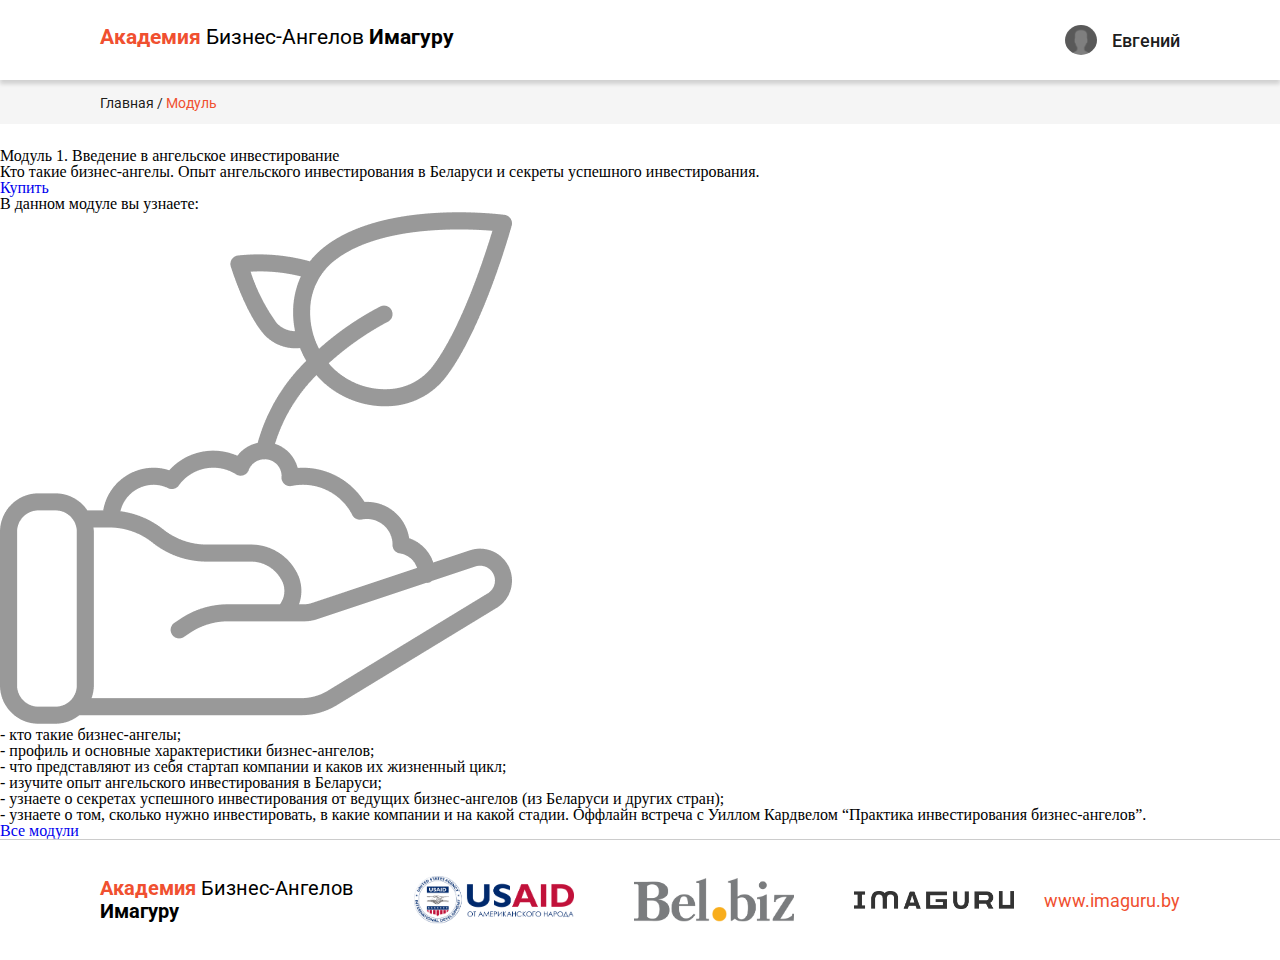
<file: index.html>
<!doctype html>
<html class="no-js" lang="">

  <head>
    <meta charset="utf-8">
    <title></title>
    <meta name="description" content="">
    <meta name="viewport" content="width=device-width, initial-scale=1">
    <link href="https://fonts.googleapis.com/css?family=Roboto:100,100i,300,300i,400,400i,500,500i,700,700i,900,900i&display=swap&subset=cyrillic,cyrillic-ext,latin-ext" rel="stylesheet">
    <link rel="apple-touch-icon" href="icon.png">
    <!-- Place favicon.ico in the root directory -->


    <link rel="stylesheet" href="main.css">

    <meta name="theme-color" content="#fafafa">
  </head>

  <body>
    <header>
      <h1><span class="acad">Академия</span> Бизнес-Ангелов <span>Имагуру</span></h1>
      <div class="user">
        <img src="img/user.png" alt="">
        <h3>Евгений</h3>
      </div>
      <div class="menu-icon-wrapper">
        <div class="menu-icon"></div>
      </div>
    </header>
    <!--<div class="reg">  //регистрация
      <div class="form">
        <h1>Регистрация</h1>
        <p>Через соц. сеть</p>
        <div class="seti">
          <a href="#">
            <svg width="18" height="18" viewBox="0 0 18 18" fill="none" xmlns="http://www.w3.org/2000/svg">
              <path fill-rule="evenodd" clip-rule="evenodd" d="M3.99093 10.8774C4.26471 11.6074 4.69466 12.2687 5.2507 12.8152C5.80674 13.3616 6.47546 13.78 7.21007 14.0411C7.94469 14.3021 8.72746 14.3995 9.50365 14.3265C10.2798 14.2534 11.0307 14.0117 11.7037 13.6182C12.7642 12.9965 13.579 12.0295 14.0118 10.8789H9.19941V7.31751H17.8444C18.1502 8.92239 18.0131 10.5802 17.448 12.1131C16.8829 13.646 15.9111 14.9961 14.6368 16.0185C13.0404 17.3035 11.0519 18.0028 9.00256 17.9996C5.5751 17.9996 2.59515 16.0841 1.0751 13.265C0.382406 11.9749 0.0143814 10.5355 0.00284341 9.07118C-0.00869459 7.60691 0.336602 6.16186 1.00888 4.86099C2.50595 1.97297 5.52339 -4.95153e-05 9.00165 -4.95153e-05C11.1002 -0.00341294 13.1335 0.729827 14.7468 2.07185L11.8307 4.45883C11.1477 4.03349 10.3776 3.76763 9.57759 3.68103C8.77764 3.59443 7.96845 3.68931 7.21022 3.95861C6.452 4.22791 5.76425 4.66471 5.19815 5.23651C4.63204 5.80831 4.20214 6.50039 3.94044 7.26127C3.53876 8.43625 3.5566 9.71411 3.99093 10.8774Z" fill="#F05030"/>
            </svg>
          </a>
          <a href="#">
            <svg width="10" height="19" viewBox="0 0 10 19" fill="none" xmlns="http://www.w3.org/2000/svg">
              <path d="M9.62343 0.00384845L7.22488 0C4.5302 0 2.78878 1.78664 2.78878 4.55194V6.6507H0.377148C0.168755 6.6507 0 6.81964 0 7.02804V10.0689C0 10.2773 0.168947 10.446 0.377148 10.446H2.78878V18.1191C2.78878 18.3275 2.95753 18.4962 3.16593 18.4962H6.31242C6.52081 18.4962 6.68957 18.3273 6.68957 18.1191V10.446H9.50932C9.71772 10.446 9.88647 10.2773 9.88647 10.0689L9.88763 7.02804C9.88763 6.92798 9.84779 6.83215 9.77718 6.76134C9.70656 6.69053 9.61034 6.6507 9.51029 6.6507H6.68957V4.87156C6.68957 4.01643 6.89334 3.58233 8.00727 3.58233L9.62304 3.58175C9.83125 3.58175 10 3.4128 10 3.2046V0.380996C10 0.172988 9.83144 0.00423329 9.62343 0.00384845Z" fill="#F05030"/>
            </svg>
          </a>
        </div>
        <h2>ИЛИ</h2>
        <form action="">
          <input type="text" placeholder="Имя">
          <input type="text" placeholder="Фамилия">
          <input type="text" placeholder="Телефон">
          <input type="text" placeholder="E-mail">
          <input type="text" placeholder="Пароль">
          <input type="submit" class="submit" value="Зарегистрироваться">
        </form>
        <p class="log-in">У меня уже есть аккаунт! <a href="#">Войти</a></p>
      </div>
    </div>-->
    <div class="way">
      <p><a href="#">Главная</a> / <span>Модуль</span></p>
    </div>
    <div class="modul">
      <div class="modul-heading">
        <a href="#" class="back">
          <svg width="13" height="21" viewBox="0 0 13 21" fill="none" xmlns="http://www.w3.org/2000/svg">
            <path d="M4.47726 10.5044L12.3333 2.64805C12.5496 2.43224 12.6686 2.14371 12.6686 1.83605C12.6686 1.52822 12.5496 1.23985 12.3333 1.02371L11.6449 0.335659C11.4289 0.119171 11.1402 0 10.8326 0C10.5249 0 10.2365 0.119171 10.0204 0.335659L0.666523 9.68937C0.449523 9.90619 0.330694 10.1959 0.331548 10.5039C0.330694 10.8133 0.449352 11.1027 0.666523 11.3197L10.0117 20.6643C10.2278 20.8808 10.5162 21 10.824 21C11.1317 21 11.4201 20.8808 11.6364 20.6643L12.3246 19.9763C12.7724 19.5285 12.7724 18.7994 12.3246 18.3518L4.47726 10.5044Z" fill="white" fill-opacity="0.9"/>
          </svg>
        </a>
        <div class="heading-content">
          <h1>Модуль 1. Введение в ангельское инвестирование</h1>
          <h2>Кто такие бизнес-ангелы. Опыт ангельского инвестирования в Беларуси и секреты успешного инвестирования.</h2>
        </div>
        <a href="#" class="buy">Купить</a>
      </div>
      <div class="modul-content">
        <div class="wrap-modul">
          <h1>В данном модуле вы узнаете:</h1>
          <img src="img/hend.png" class="hend" alt="">
        </div>
        <ul>
          <li>- кто такие бизнес-ангелы;</li>
          <li>- профиль и основные характеристики бизнес-ангелов;</li>
          <li>- что представляют из себя стартап компании и каков их жизненный цикл;</li>
          <li>- изучите опыт ангельского инвестирования в Беларуси;</li>
          <li>- узнаете о секретах успешного инвестирования от ведущих бизнес-ангелов (из Беларуси и других стран);</li>
          <li>- узнаете о том, сколько нужно инвестировать, в какие компании и на какой стадии. Оффлайн встреча с Уиллом Кардвелом “Практика инвестирования бизнес-ангелов”.</li>
        </ul>
        <a href="#">Все модули</a>
      </div>
    </div>
    <footer>
      <h1><span class="acad">Академия</span> Бизнес-Ангелов <span>Имагуру</span></h1>
      <div class="logos">
        <img src="img/usaid.png" alt="">
        <img src="img/belbiz.png" alt="">
        <img src="img/imaguru.png" alt="">
      </div>
      <a href="#">www.imaguru.by</a>
    </footer>
    <script>
      document.querySelector('.menu-icon-wrapper').onclick = function(){
        document.querySelector('.menu-icon').classList.toggle('menu-icon-active');
      }
    </script>
  </body>

</html>
</file>
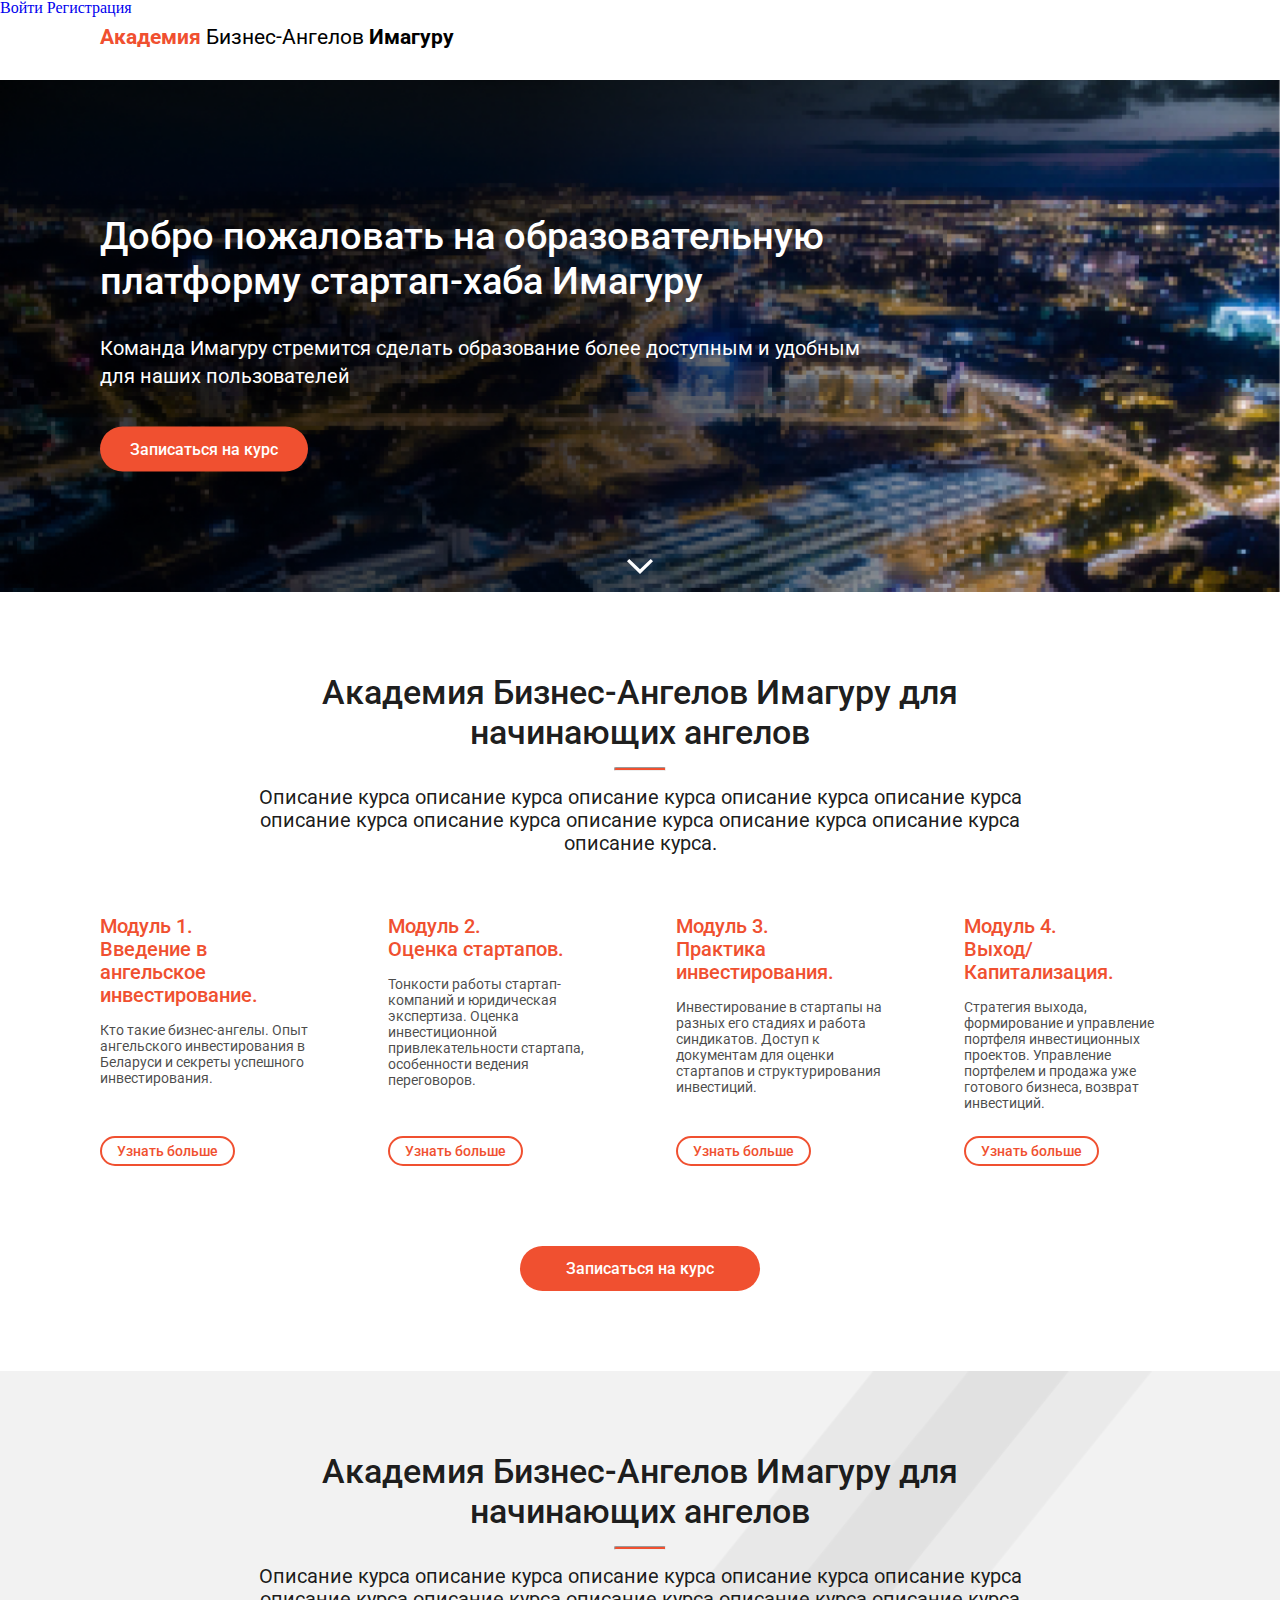
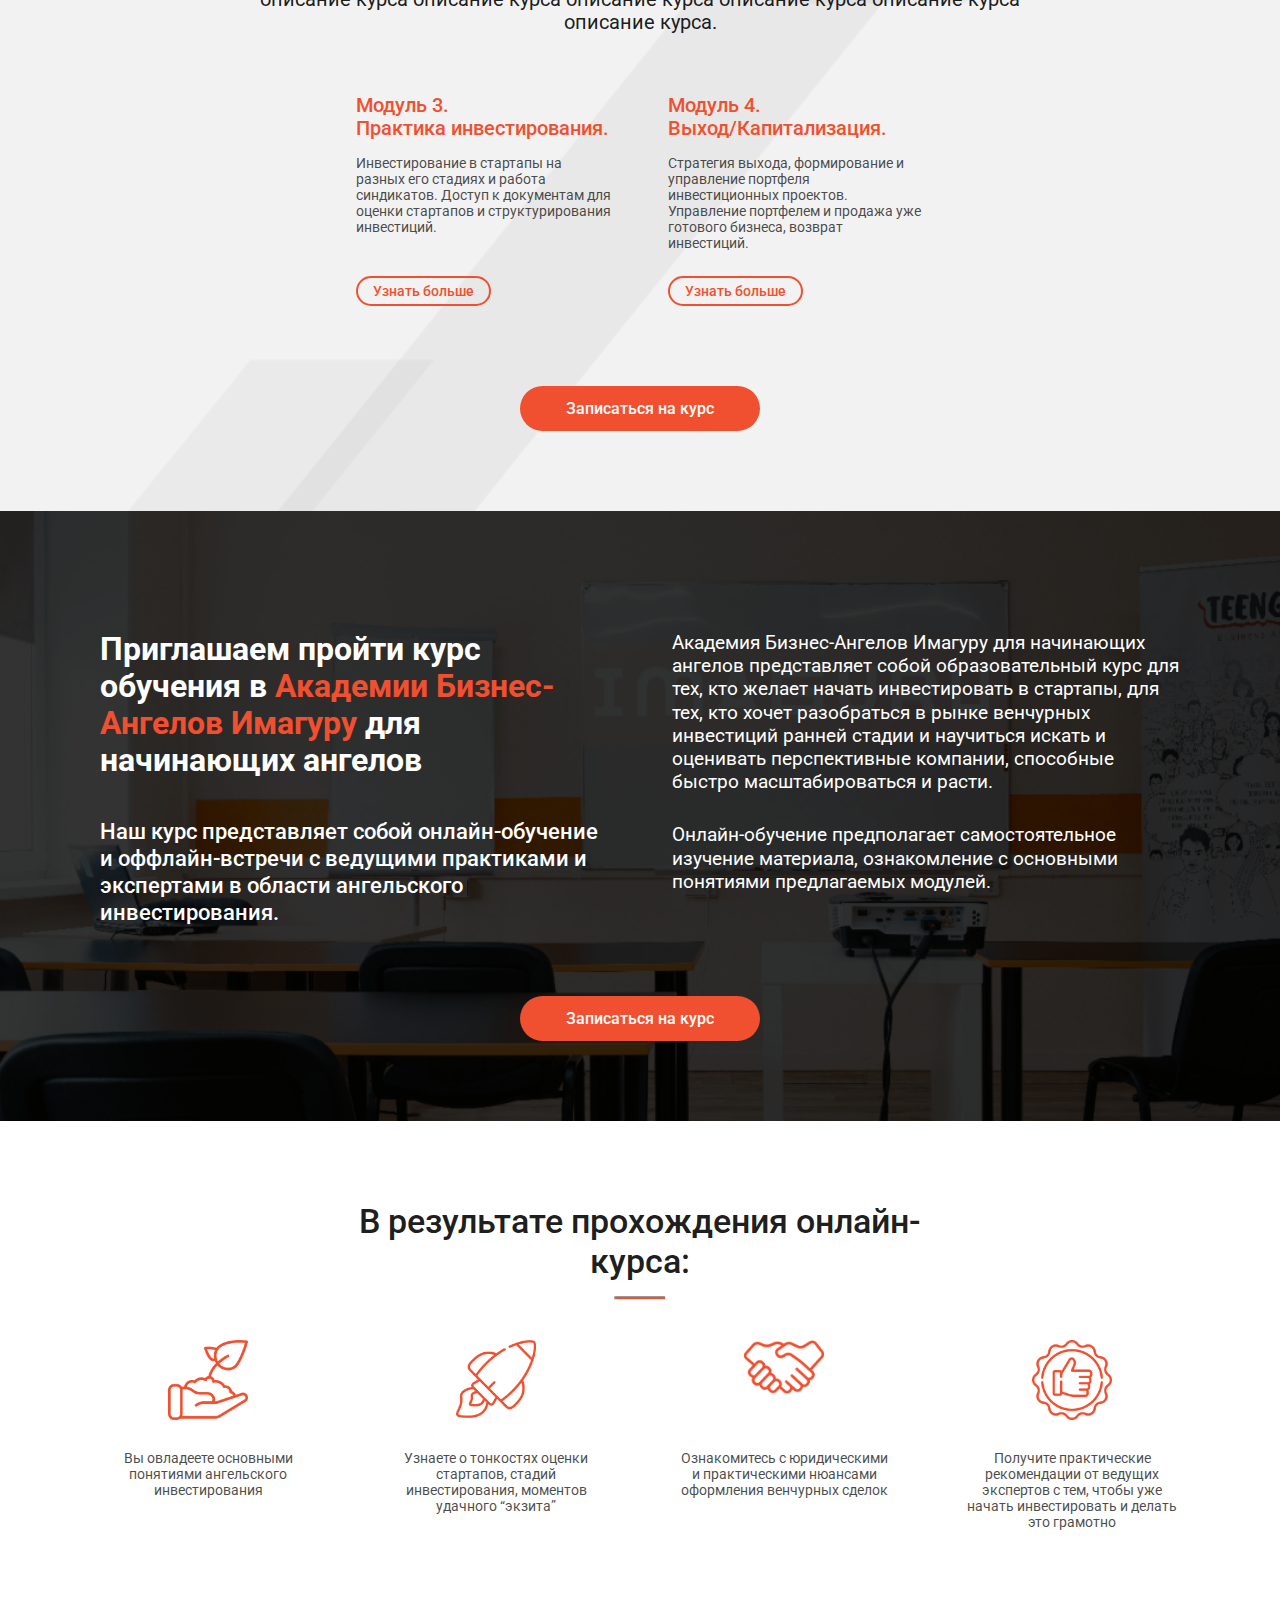
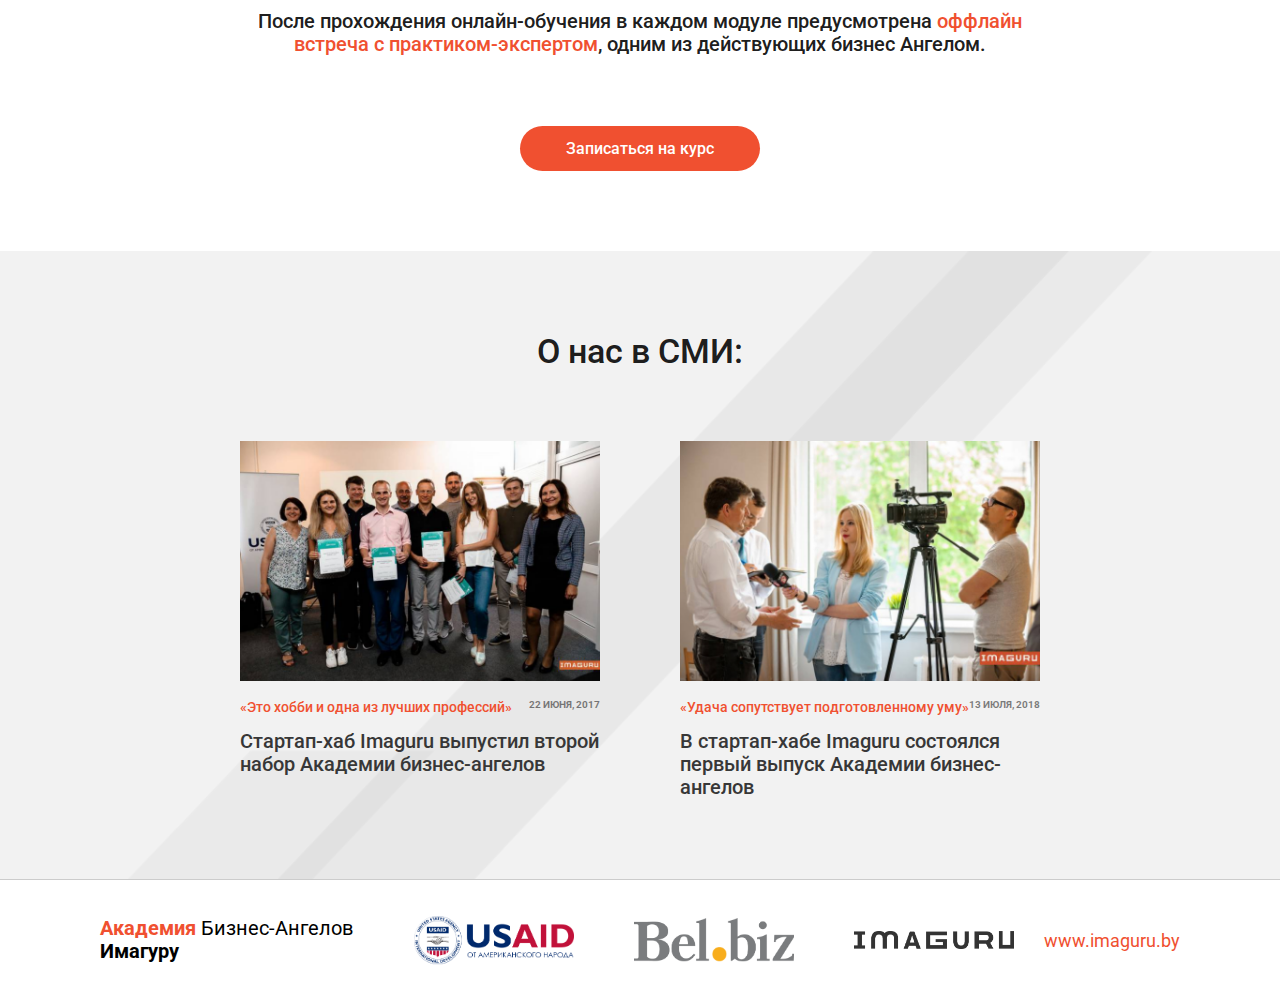
<file: home-page.html>
<!doctype html>
<html class="no-js" lang="">

<head>
    <meta charset="utf-8">
    <title></title>
    <meta name="description" content="">
    <meta name="viewport" content="width=device-width, initial-scale=1">
    <link href="https://fonts.googleapis.com/css?family=Roboto:100,100i,300,300i,400,400i,500,500i,700,700i,900,900i&display=swap&subset=cyrillic,cyrillic-ext,latin-ext" rel="stylesheet">
    <link rel="apple-touch-icon" href="icon.png">
    <link rel="stylesheet" href="css/home-page.css">
    <link rel="stylesheet" href="main.css">
    <meta name="theme-color" content="#fafafa">
</head>

<body>

<header class="header-home-page">
    <h1 class="home-acad"><span class="acad">Академия</span> Бизнес-Ангелов <span>Имагуру</span></h1>
    <div class="log-reg">
        <a href="#" class="header-log">Войти</a>
        <a href="#" class="header-reg">Регистрация</a>
    </div>
    <div class="menu-icon-wrapper">
        <div class="menu-icon"></div>
    </div>
</header>

<div class="home-content">
    <div class="home-wel">
        <span>
            <h1>Добро пожаловать на образовательную платформу стартап-хаба Имагуру</h1>
            <p>Команда Имагуру стремится сделать образование более доступным и удобным для наших пользователей</p>
            <a href="#" class="enroll-course">Записаться на курс</a>
        </span>
        <div class="home-wel-wrap">
            <a href="#">
                <svg width="26" height="15" viewBox="0 0 26 15" fill="none" xmlns="http://www.w3.org/2000/svg">
                    <path d="M23.7586 0L13 10.1471L2.24138 0L0 2.13328L13 15L26 2.13328L23.7586 0Z" fill="white"/>
                </svg>
            </a>
        </div>
    </div>
    <div class="home-moduls-begin">
        <h1>Академия Бизнес-Ангелов Имагуру для начинающих ангелов</h1>
        <hr>
        <p>Описание курса описание курса описание курса описание курса описание курса описание курса описание курса описание курса описание курса описание курса описание курса.</p>
        <div class="moduls-begin">
            <div class="modul-begin">
                <h1>Модуль 1.<br> Введение в ангельское инвестирование.</h1>
                <p>Кто такие бизнес-ангелы. Опыт ангельского инвестирования в Беларуси и секреты успешного инвестирования.</p>
                <a href="#">Узнать больше</a>
            </div>
            <div class="modul-begin">
                <h1>Модуль 2.<br> Оценка стартапов.</h1>
                <p>Тонкости работы стартап-компаний и юридическая экспертиза. Оценка инвестиционной привлекательности стартапа, особенности ведения переговоров.</p>
                <a href="#">Узнать больше</a>
            </div>
            <div class="modul-begin">
                <h1>Модуль 3.<br> Практика инвестирования.</h1>
                <p>Инвестирование в стартапы на разных его стадиях и работа синдикатов. Доступ к документам для оценки стартапов и структурирования инвестиций.</p>
                <a href="#">Узнать больше</a>
            </div>
            <div class="modul-begin">
                <h1>Модуль 4.<br> Выход/Капитализация.</h1>
                <p>Стратегия выхода, формирование и управление портфеля инвестиционных проектов. Управление портфелем и продажа уже готового бизнеса, возврат инвестиций.</p>
                <a href="#">Узнать больше</a>
            </div>
        </div>
        <a href="#" class="enroll-course modil-a-center">Записаться на курс</a>
    </div>
    <div class="home-moduls-author-wrap">
        <div class="home-moduls-author">
            <h1>Академия Бизнес-Ангелов Имагуру для начинающих ангелов</h1>
            <hr>
            <p>Описание курса описание курса описание курса описание курса описание курса описание курса описание курса описание курса описание курса описание курса описание курса.</p>
            <div class="moduls-author-wrap">
                <div class="moduls-author">
                    <div class="modul-author">
                        <h1>Модуль 3.<br> Практика инвестирования.</h1>
                        <p>Инвестирование в стартапы на разных его стадиях и работа синдикатов. Доступ к документам для оценки стартапов и структурирования инвестиций.</p>
                        <a href="#">Узнать больше</a>
                    </div>
                    <div class="modul-author">
                        <h1>Модуль 4.<br> Выход/Капитализация.</h1>
                        <p>Стратегия выхода, формирование и управление портфеля инвестиционных проектов. Управление портфелем и продажа уже готового бизнеса, возврат инвестиций.</p>
                        <a href="#">Узнать больше</a>
                    </div>
                </div>
            </div>
            <a href="#" class="enroll-course modil-a-center">Записаться на курс</a>
        </div>
    </div>
    <div class="invitation-wrap">
        <div class="invitation">
            <div class="invitation-left">
                <h1>Приглашаем пройти курс обучения в <span>Академии Бизнес-Ангелов Имагуру</span> для начинающих ангелов</h1>
                <p>Наш курс представляет собой онлайн-обучение и оффлайн-встречи с ведущими практиками и экспертами в области ангельского инвестирования.</p>
            </div>
            <div class="invitation-right">
                <p>Академия Бизнес-Ангелов Имагуру для начинающих ангелов представляет собой образовательный курс для тех, кто желает начать инвестировать в стартапы, для тех, кто хочет разобраться в рынке венчурных инвестиций ранней стадии и научиться искать и оценивать перспективные компании, способные быстро масштабироваться и расти.</p>
                <p>Онлайн-обучение предполагает самостоятельное изучение материала, ознакомление с основными понятиями предлагаемых модулей.</p>
            </div>
        </div>
        <a href="#" class="enroll-course">Записаться на курс</a>
    </div>
    <div class="home-moduls-result">
        <h1>В результате прохождения онлайн-курса:</h1>
        <hr>
        <div class="moduls-result">
            <div class="modul-result">
                <div class="modul-result-wrap">
                    <img src="img/res1.png" alt="">
                </div>
                <p>Вы овладеете основными понятиями ангельского инвестирования</p>
            </div>
            <div class="modul-result">
                <div class="modul-result-wrap">
                    <img src="img/res2.png" alt="">
                </div>
                <p>Узнаете о тонкостях оценки стартапов, стадий инвестирования, моментов удачного “экзита”</p>
            </div>
            <div class="modul-result">
                <div class="modul-result-wrap">
                    <img src="img/res3.png" alt="">
                </div>
                <p>Ознакомитесь с юридическими и практическими нюансами оформления венчурных сделок</p>
            </div>
            <div class="modul-result">
                <div class="modul-result-wrap">
                    <img src="img/res4.png" alt="">
                </div>
                <p>Получите практические рекомендации от ведущих экспертов с тем, чтобы уже начать инвестировать и делать это грамотно</p>
            </div>
        </div>
        <h2>После прохождения онлайн-обучения в каждом модуле предусмотрена <span>оффлайн встреча с практиком-экспертом</span>, одним из действующих бизнес Ангелом.</h2>
        <a href="#" class="enroll-course modil-a-center">Записаться на курс</a>
    </div>
    <div class="home-media-wrap">
        <div class="home-media">
            <h1>О нас в СМИ:</h1>
            <div class="moduls-media">
                <div class="modul-media">
                    <div class="media-heading-img">
                        <img src="img/media1.png" alt="">
                    </div>
                    <div class="media-heading">
                        <h2>«Это хобби и одна из лучших профессий»</h2>
                        <span>22 ИЮНЯ, 2017</span>
                    </div>
                    <p>Стартап-хаб Imaguru выпустил второй набор Академии бизнес-ангелов</p>
                </div>
                <div class="modul-media">
                    <div class="media-heading-img">
                        <img src="img/media.png" alt="">
                    </div>
                    <div class="media-heading">
                        <h2>«Удача сопутствует подготовленному уму»</h2>
                        <span>13 ИЮЛЯ, 2018</span>
                    </div>
                    <p>В стартап-хабе Imaguru состоялся первый выпуск Академии бизнес-ангелов</p>
                </div>
            </div>
        </div>
    </div>
</div>

<footer>
    <h1><span class="acad">Академия</span> Бизнес-Ангелов <span>Имагуру</span></h1>
    <div class="logos">
        <img src="img/usaid.png" alt="">
        <img src="img/belbiz.png" alt="">
        <img src="img/imaguru.png" alt="">
    </div>
    <a href="#">www.imaguru.by</a>
</footer>
<script>
    document.querySelector('.menu-icon-wrapper').onclick = function() {
        document.querySelector('.menu-icon').classList.toggle('menu-icon-active');
        document.querySelector('.log-reg').classList.toggle('show');
        document.querySelector('.home-acad').classList.toggle('hidden');
    }

</script>
</body>

</html>
</file>
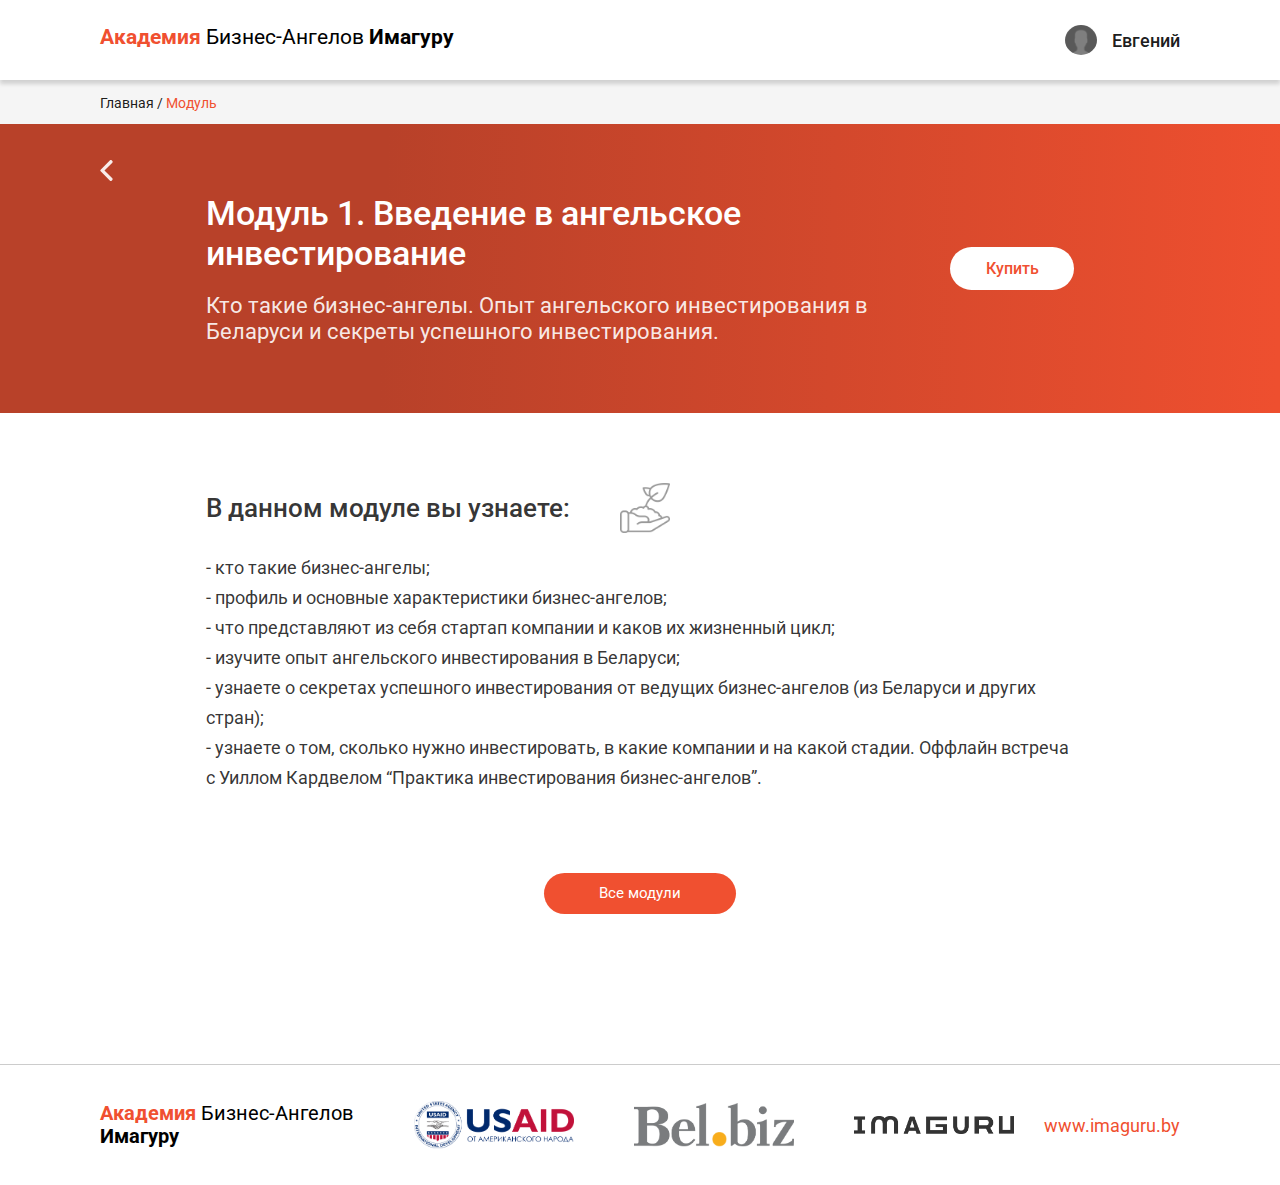
<file: moduls.html>
<!doctype html>
<html class="no-js" lang="">

  <head>
    <meta charset="utf-8">
    <title></title>
    <meta name="description" content="">
    <meta name="viewport" content="width=device-width, initial-scale=1">
    <link href="https://fonts.googleapis.com/css?family=Roboto:100,100i,300,300i,400,400i,500,500i,700,700i,900,900i&display=swap&subset=cyrillic,cyrillic-ext,latin-ext" rel="stylesheet">
    <link rel="apple-touch-icon" href="icon.png">
    <link rel="stylesheet" href="css/moduls.css">
    <link rel="stylesheet" href="main.css">
    <meta name="theme-color" content="#fafafa">
  </head>

  <body>
    <header class="header-moduls">
      <h1><span class="acad">Академия</span> Бизнес-Ангелов <span>Имагуру</span></h1>
      <div class="user">
        <img src="img/user.png" alt="">
        <h3>Евгений</h3>
      </div>
      <div class="menu-icon-wrapper">
        <div class="menu-icon"></div>
      </div>
    </header>
    <div class="way">
      <p><a href="#">Главная</a> / <span>Модуль</span></p>
    </div>
    <div class="modul">
      <div class="modul-heading">
        <a href="#" class="back">
          <svg width="13" height="21" viewBox="0 0 13 21" fill="none" xmlns="http://www.w3.org/2000/svg">
            <path d="M4.47726 10.5044L12.3333 2.64805C12.5496 2.43224 12.6686 2.14371 12.6686 1.83605C12.6686 1.52822 12.5496 1.23985 12.3333 1.02371L11.6449 0.335659C11.4289 0.119171 11.1402 0 10.8326 0C10.5249 0 10.2365 0.119171 10.0204 0.335659L0.666523 9.68937C0.449523 9.90619 0.330694 10.1959 0.331548 10.5039C0.330694 10.8133 0.449352 11.1027 0.666523 11.3197L10.0117 20.6643C10.2278 20.8808 10.5162 21 10.824 21C11.1317 21 11.4201 20.8808 11.6364 20.6643L12.3246 19.9763C12.7724 19.5285 12.7724 18.7994 12.3246 18.3518L4.47726 10.5044Z" fill="white" fill-opacity="0.9"/>
          </svg>
        </a>
        <div class="heading-content">
          <h1>Модуль 1. Введение в ангельское инвестирование</h1>
          <h2>Кто такие бизнес-ангелы. Опыт ангельского инвестирования в Беларуси и секреты успешного инвестирования.</h2>
        </div>
        <a href="#" class="buy">Купить</a>
      </div>
      <div class="modul-content">
        <div class="wrap-modul">
          <h1>В данном модуле вы узнаете:</h1>
          <img src="img/hend.png" class="hend" alt="">
        </div>
        <ul>
          <li>- кто такие бизнес-ангелы;</li>
          <li>- профиль и основные характеристики бизнес-ангелов;</li>
          <li>- что представляют из себя стартап компании и каков их жизненный цикл;</li>
          <li>- изучите опыт ангельского инвестирования в Беларуси;</li>
          <li>- узнаете о секретах успешного инвестирования от ведущих бизнес-ангелов (из Беларуси и других стран);</li>
          <li>- узнаете о том, сколько нужно инвестировать, в какие компании и на какой стадии. Оффлайн встреча с Уиллом Кардвелом “Практика инвестирования бизнес-ангелов”.</li>
        </ul>
        <a href="#">Все модули</a>
      </div>
    </div>
    <footer>
      <h1><span class="acad">Академия</span> Бизнес-Ангелов <span>Имагуру</span></h1>
      <div class="logos">
        <img src="img/usaid.png" alt="">
        <img src="img/belbiz.png" alt="">
        <img src="img/imaguru.png" alt="">
      </div>
      <a href="#">www.imaguru.by</a>
    </footer>
    <script>
      document.querySelector('.menu-icon-wrapper').onclick = function(){
        document.querySelector('.menu-icon').classList.toggle('menu-icon-active');
      }
    </script>
  </body>

</html>
</file>
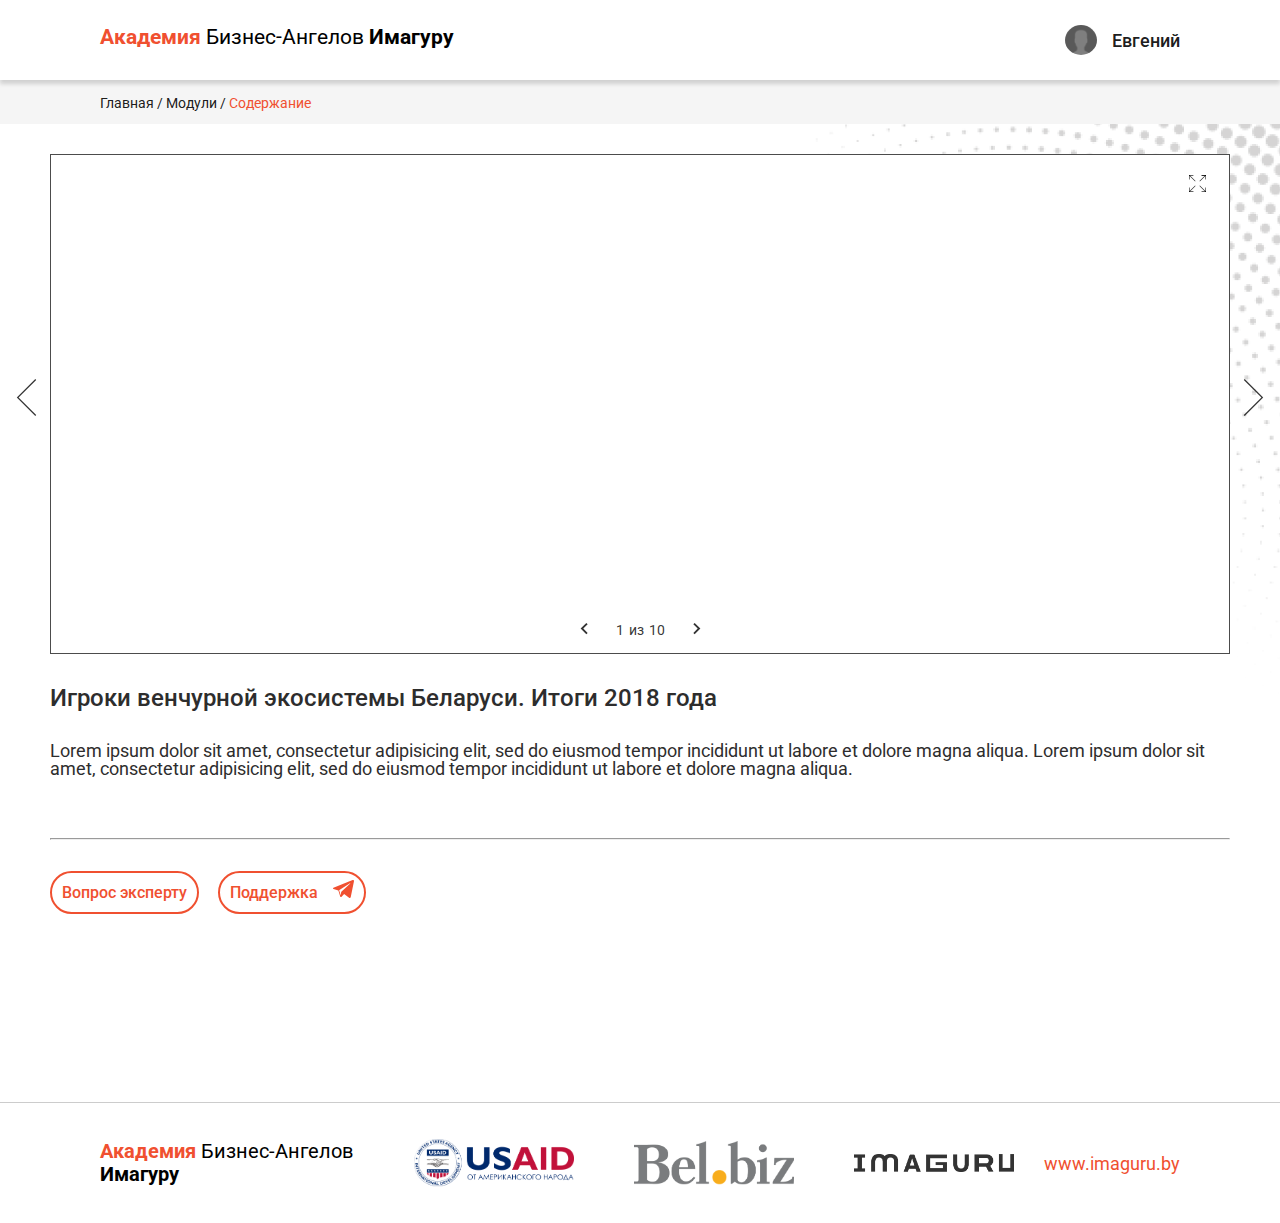
<file: slider.html>
<!doctype html>
<html class="no-js" lang="">

  <head>
    <meta charset="utf-8">
    <title></title>
    <meta name="description" content="">
    <meta name="viewport" content="width=device-width, initial-scale=1">
    <link href="https://fonts.googleapis.com/css?family=Roboto:100,100i,300,300i,400,400i,500,500i,700,700i,900,900i&display=swap&subset=cyrillic,cyrillic-ext,latin-ext" rel="stylesheet">
    <link rel="apple-touch-icon" href="icon.png">
    <link rel="stylesheet" href="main.css">
    <meta name="theme-color" content="#fafafa">
  </head>

  <body>
  <div class="modal-fon-off"></div>
    <header>
      <h1><span class="acad">Академия</span> Бизнес-Ангелов <span>Имагуру</span></h1>
      <h2>Модуль 1.<br> Введение в ангельское инвестирование</h2>
      <div class="user">
        <img src="img/user.png" alt="">
        <h3>Евгений</h3>
      </div>
      <div class="menu-icon-wrapper">
        <div class="menu-icon"></div>
      </div>
    </header>
    <div class="way">
      <p><a href="#">Главная</a> / <a href="#">Модули</a> / <span>Содержание</span></p>
    </div>
    <div class="content-slider">
      <div class="menu-icon-nav">
        <div class="menu-icon-nav-wrap menu-icon-active"></div>
      </div>
      <div class="modul-nav">
        <div class="modul-active">
          <h2>Модуль 1.<br> Введение в ангельское инвестирование</h2>
          <ul>
            <li><a href="#">1. Кто такие бизнес-ангелы.</a></li>
            <li><a href="#">2. Понимание бизнес-моделей стартапов.</a></li>
            <li><a href="#" class="li-active">3. Введение в ангельские инвестиции.</a></li>
            <li>
              <ul>
                <li>
                  <svg width="11" height="9" viewBox="0 0 11 9" fill="none" xmlns="http://www.w3.org/2000/svg">
                    <path d="M10.9938 3.57921C10.9898 3.35826 10.9723 3.07889 10.9417 2.74136C10.911 2.40364 10.867 2.10182 10.8097 1.83588C10.7442 1.53718 10.602 1.28548 10.3831 1.08087C10.1642 0.876208 9.90945 0.757571 9.61881 0.724783C8.71026 0.622551 7.33733 0.571381 5.49998 0.571381C3.6626 0.571381 2.28965 0.622551 1.38117 0.724783C1.09057 0.757549 0.836805 0.876208 0.619976 1.08087C0.403062 1.28542 0.261871 1.53712 0.196382 1.83588C0.135063 2.1019 0.0889673 2.4037 0.0582867 2.74136C0.0276491 3.07889 0.010234 3.35815 0.00617052 3.57921C0.00202101 3.80019 0 4.10708 0 4.49998C0 4.89282 0.00202101 5.1998 0.00619202 5.42074C0.0102555 5.64184 0.0276706 5.92106 0.0583082 6.25857C0.0889888 6.59627 0.132999 6.89809 0.190297 7.16407C0.255786 7.46285 0.397966 7.71451 0.616902 7.91904C0.83588 8.12366 1.09068 8.24231 1.38119 8.27508C2.28967 8.37742 3.66254 8.42857 5.5 8.42857C7.33753 8.42857 8.71028 8.37742 9.61883 8.27508C9.90947 8.24234 10.1631 8.12366 10.38 7.91904C10.597 7.71449 10.7381 7.4627 10.8036 7.16407C10.8649 6.89809 10.911 6.59627 10.9417 6.25857C10.9723 5.92108 10.9897 5.64171 10.9938 5.42074C10.9979 5.1998 11 4.89282 11 4.49998C11 4.10708 10.998 3.80019 10.9938 3.57921ZM7.67301 4.83146L4.5302 6.79568C4.47288 6.8366 4.40324 6.85705 4.32143 6.85705C4.26009 6.85705 4.19666 6.84062 4.1312 6.8079C3.99618 6.73432 3.92869 6.61969 3.92869 6.46422V2.53575C3.92869 2.38033 3.9962 2.26569 4.1312 2.19205C4.27037 2.11829 4.40332 2.12241 4.5302 2.20433L7.67303 4.16857C7.79576 4.23802 7.85712 4.34857 7.85712 4.5C7.85712 4.65136 7.79573 4.76195 7.67301 4.83146Z" fill="black" fill-opacity="0.8"/>
                  </svg>
                  <a href="#">Введение в ангельские инвестиции.</a>
                </li>
                <li>
                  <svg width="10" height="10" viewBox="0 0 10 10" fill="none" xmlns="http://www.w3.org/2000/svg">
                    <path d="M9.03718 2.96872C8.95039 2.76041 8.84629 2.59554 8.7247 2.474L6.69343 0.442658C6.57184 0.32123 6.40702 0.217019 6.19867 0.130161C5.9904 0.0433947 5.79943 0 5.62589 0H1.45895C1.28538 0 1.13779 0.0607252 1.01627 0.182267C0.894732 0.30374 0.833984 0.451323 0.833984 0.62497V9.37503C0.833984 9.54872 0.894732 9.69631 1.01627 9.8178C1.13782 9.93923 1.28538 10 1.45898 10H8.54243C8.71599 10 8.86348 9.93923 8.98498 9.8178C9.10647 9.69621 9.16727 9.54872 9.16727 9.37503V3.54165C9.16734 3.36802 9.12394 3.17702 9.03718 2.96872ZM5.83406 0.885361C5.95987 0.928756 6.04882 0.976551 6.10095 1.02857L8.13879 3.06641C8.19076 3.11853 8.23853 3.20747 8.28191 3.33334H5.83406V0.885361ZM8.33406 9.16672H1.66729V0.833347H5.00063V3.54172C5.00063 3.71534 5.06133 3.86288 5.18287 3.98442C5.30446 4.10589 5.45195 4.16671 5.62564 4.16671H8.33406V9.16672Z" fill="black" fill-opacity="0.8"/>
                  </svg>
                  <a href="#">Опыт ангельского инвестирования в Беларуси.</a>
                </li>
                <li>
                  <svg width="10" height="8" viewBox="0 0 10 8" fill="none" xmlns="http://www.w3.org/2000/svg">
                    <rect x="0.5" y="0.5" width="9" height="7" rx="0.5" stroke="#F05030"/>
                  </svg>
                  <a href="#" class="li-active">Игроки венчурной экосистемы Беларуси. Итоги 2018 года.</a>
                </li>
              </ul>
            </li>
            <li><a href="#">4. Что делает ангела успешным ангелом.</a></li>
            <li><a href="#">5. Профиль бизнес-ангела.</a></li>
            <li><a href="#">6. Как понять сколько капитала для ангельского инвестирования я могу потерять.</a></li>
          </ul>
          <a href="#" class="modul-test">ТЕСТ</a>
        </div>
        <div class="modul-close">
          <h2>Модуль 2.<br> Оценка стартапов</h2>
          <svg width="14" height="18" viewBox="0 0 14 18" fill="none" xmlns="http://www.w3.org/2000/svg">
            <path d="M12.2348 6H11.409V4.28571C11.409 1.88571 9.59229 0 7.2801 0C4.9679 0 3.15118 1.88571 3.15118 4.28571V6H2.3254C1.41703 6 0.673828 6.77143 0.673828 7.71429V16.2857C0.673828 17.2286 1.41703 18 2.3254 18H12.2348C13.1432 18 13.8864 17.2286 13.8864 16.2857V7.71429C13.8864 6.77143 13.1432 6 12.2348 6ZM7.2801 13.7143C6.37174 13.7143 5.62853 12.9429 5.62853 12C5.62853 11.0571 6.37174 10.2857 7.2801 10.2857C8.18846 10.2857 8.93167 11.0571 8.93167 12C8.93167 12.9429 8.18846 13.7143 7.2801 13.7143ZM9.84003 6H4.72017V4.28571C4.72017 2.82857 5.87627 1.62857 7.2801 1.62857C8.68393 1.62857 9.84003 2.82857 9.84003 4.28571V6Z" fill="black"/>
          </svg>
        </div>
        <div class="modul-close">
          <h2>Модуль 3.<br> Практика инвестирования</h2>
          <svg width="14" height="18" viewBox="0 0 14 18" fill="none" xmlns="http://www.w3.org/2000/svg">
            <path d="M12.2348 6H11.409V4.28571C11.409 1.88571 9.59229 0 7.2801 0C4.9679 0 3.15118 1.88571 3.15118 4.28571V6H2.3254C1.41703 6 0.673828 6.77143 0.673828 7.71429V16.2857C0.673828 17.2286 1.41703 18 2.3254 18H12.2348C13.1432 18 13.8864 17.2286 13.8864 16.2857V7.71429C13.8864 6.77143 13.1432 6 12.2348 6ZM7.2801 13.7143C6.37174 13.7143 5.62853 12.9429 5.62853 12C5.62853 11.0571 6.37174 10.2857 7.2801 10.2857C8.18846 10.2857 8.93167 11.0571 8.93167 12C8.93167 12.9429 8.18846 13.7143 7.2801 13.7143ZM9.84003 6H4.72017V4.28571C4.72017 2.82857 5.87627 1.62857 7.2801 1.62857C8.68393 1.62857 9.84003 2.82857 9.84003 4.28571V6Z" fill="black"/>
          </svg>
        </div>
        <div class="modul-close">
          <h2>Модуль 4.<br> Выход/Капитализация</h2>
          <svg width="14" height="18" viewBox="0 0 14 18" fill="none" xmlns="http://www.w3.org/2000/svg">
            <path d="M12.2348 6H11.409V4.28571C11.409 1.88571 9.59229 0 7.2801 0C4.9679 0 3.15118 1.88571 3.15118 4.28571V6H2.3254C1.41703 6 0.673828 6.77143 0.673828 7.71429V16.2857C0.673828 17.2286 1.41703 18 2.3254 18H12.2348C13.1432 18 13.8864 17.2286 13.8864 16.2857V7.71429C13.8864 6.77143 13.1432 6 12.2348 6ZM7.2801 13.7143C6.37174 13.7143 5.62853 12.9429 5.62853 12C5.62853 11.0571 6.37174 10.2857 7.2801 10.2857C8.18846 10.2857 8.93167 11.0571 8.93167 12C8.93167 12.9429 8.18846 13.7143 7.2801 13.7143ZM9.84003 6H4.72017V4.28571C4.72017 2.82857 5.87627 1.62857 7.2801 1.62857C8.68393 1.62857 9.84003 2.82857 9.84003 4.28571V6Z" fill="black"/>
          </svg>
        </div>
      </div>
      <div class="slide-page-wrap">

      <div class="modul-slide">
        <div class="slide-page">
          <a href="#" class="slide-back">
            <svg width="21" height="37" viewBox="0 0 21 37" fill="none" xmlns="http://www.w3.org/2000/svg">
              <path d="M19.3102 0L20.1914 0.880567L2.57197 18.5L20.1914 36.1194L19.3102 37L0.810215 18.5L19.3102 0Z" fill="black" fill-opacity="0.8"/>
            </svg>
          </a>
          <div class="max-size">
            <svg width="34" height="34" viewBox="0 0 34 34" fill="none" xmlns="http://www.w3.org/2000/svg" class="min-size">
              <g clip-path="url(#clip0)">
                <path d="M23.36 22.4529H29.5095C29.8637 22.4529 30.1511 22.1655 30.1511 21.8114C30.1511 21.4573 29.8637 21.1699 29.5095 21.1699H21.8114C21.728 21.1699 21.6446 21.1872 21.5664 21.2193C21.4098 21.2841 21.2848 21.4092 21.2193 21.5664C21.1866 21.6446 21.1699 21.7274 21.1699 21.8114V29.5095C21.1699 29.8637 21.4573 30.1511 21.8114 30.1511C22.1655 30.1511 22.4529 29.8637 22.4529 29.5095V23.36L32.9051 33.8121C33.0301 33.9372 33.1944 34.0001 33.3586 34.0001C33.5228 34.0001 33.6871 33.9372 33.8121 33.8121C34.063 33.5613 34.063 33.1559 33.8121 32.9051L23.36 22.4529Z" fill="black" fill-opacity="0.8"/>
                <path d="M10.639 11.5464H4.49008C4.13597 11.5464 3.84858 11.8338 3.84858 12.188C3.84858 12.5421 4.13597 12.8295 4.49008 12.8295H12.1882C12.2716 12.8295 12.355 12.8121 12.4333 12.7801C12.5898 12.7153 12.7149 12.5902 12.7803 12.433C12.813 12.3547 12.8297 12.2714 12.8297 12.188V4.48984C12.8297 4.13573 12.5423 3.84833 12.1882 3.84833C11.8341 3.84833 11.5467 4.13573 11.5467 4.48984V10.6393L1.09522 0.187879C0.844387 -0.0629517 0.438953 -0.0629517 0.188123 0.187879C-0.0627076 0.438709 -0.0627076 0.844143 0.188123 1.09497L10.639 11.5464Z" fill="black" fill-opacity="0.8"/>
                <path d="M12.4339 21.2193C12.3556 21.1872 12.2722 21.1699 12.1888 21.1699H4.49073C4.13661 21.1699 3.84922 21.4573 3.84922 21.8114C3.84922 22.1655 4.13661 22.4529 4.49073 22.4529H10.6402L0.188123 32.9051C-0.0627076 33.1559 -0.0627076 33.5613 0.188123 33.8121C0.313217 33.9372 0.477443 34.0001 0.64167 34.0001C0.805896 34.0001 0.970123 33.9372 1.09522 33.8121L11.5473 23.36V29.5095C11.5473 29.8637 11.8347 30.1511 12.1888 30.1511C12.543 30.1511 12.8303 29.8637 12.8303 29.5095V21.8114C12.8303 21.728 12.813 21.6446 12.781 21.5664C12.7155 21.4092 12.5911 21.2848 12.4339 21.2193Z" fill="black" fill-opacity="0.8"/>
                <path d="M21.5664 12.7807C21.6446 12.8128 21.728 12.8301 21.8114 12.8301H29.5095C29.8637 12.8301 30.1511 12.5427 30.1511 12.1886C30.1511 11.8345 29.8637 11.5471 29.5095 11.5471H23.36L33.8121 1.09497C34.063 0.844143 34.063 0.438709 33.8121 0.187878C33.5613 -0.0629517 33.1559 -0.0629517 32.9051 0.187878L22.4529 10.64V4.49048C22.4529 4.13637 22.1655 3.84897 21.8114 3.84897C21.4573 3.84897 21.1699 4.13637 21.1699 4.49048V12.1886C21.1699 12.272 21.1872 12.3554 21.2193 12.4337C21.2848 12.5908 21.4092 12.7153 21.5664 12.7807Z" fill="black" fill-opacity="0.8"/>
              </g>
              <defs>
                <clipPath id="clip0">
                  <rect width="34" height="34" fill="white"/>
                </clipPath>
              </defs>
            </svg>
            <svg width="17" height="17" viewBox="0 0 17 17" fill="none" xmlns="http://www.w3.org/2000/svg" class="max-size-svg">
              <g clip-path="url(#clip0)">
                <path d="M10.9068 6.41508C10.8247 6.41508 10.7425 6.38365 10.68 6.3211C10.5546 6.19569 10.5546 5.99297 10.68 5.86755L16.4536 0.0939698C16.579 -0.0314453 16.7817 -0.0314453 16.9071 0.0939698C17.0325 0.219385 17.0325 0.422102 16.9071 0.547517L11.1335 6.3211C11.071 6.38365 10.9889 6.41508 10.9068 6.41508Z" fill="black" fill-opacity="0.8"/>
                <path d="M0.320835 17C0.238722 17 0.156608 16.9686 0.0940613 16.906C-0.0313538 16.7806 -0.0313538 16.5779 0.0940613 16.4525L5.86765 10.6789C5.99306 10.5535 6.19578 10.5535 6.32119 10.6789C6.44661 10.8043 6.44661 11.007 6.32119 11.1324L0.547608 16.906C0.485061 16.9686 0.402948 17 0.320835 17Z" fill="black" fill-opacity="0.8"/>
                <path d="M16.6804 17C16.5982 17 16.5161 16.9686 16.4536 16.906L10.68 11.1324C10.5546 11.007 10.5546 10.8043 10.68 10.6789C10.8054 10.5535 11.0081 10.5535 11.1335 10.6789L16.9071 16.4525C17.0325 16.5779 17.0325 16.7806 16.9071 16.906C16.8446 16.9686 16.7625 17 16.6804 17Z" fill="black" fill-opacity="0.8"/>
                <path d="M6.0941 6.41461C6.01199 6.41461 5.92987 6.38318 5.86733 6.32063L0.0940613 0.547364C-0.0313538 0.421949 -0.0313538 0.219232 0.0940613 0.0938172C0.219476 -0.0315979 0.422193 -0.0315979 0.547608 0.0938172L6.32087 5.86708C6.44629 5.9925 6.44629 6.19521 6.32087 6.32063C6.258 6.38318 6.17589 6.41461 6.0941 6.41461Z" fill="black" fill-opacity="0.8"/>
                <path d="M4.16981 0.641509H0.320755C0.143698 0.641509 0 0.497811 0 0.320755C0 0.143698 0.143698 0 0.320755 0H4.16981C4.34687 0 4.49057 0.143698 4.49057 0.320755C4.49057 0.497811 4.34687 0.641509 4.16981 0.641509Z" fill="black" fill-opacity="0.8"/>
                <path d="M0.320755 4.49057C0.143698 4.49057 0 4.34687 0 4.16981V0.320755C0 0.143698 0.143698 0 0.320755 0C0.497811 0 0.641509 0.143698 0.641509 0.320755V4.16981C0.641509 4.34687 0.497811 4.49057 0.320755 4.49057Z" fill="black" fill-opacity="0.8"/>
                <path d="M16.6796 17H12.8305C12.6535 17 12.5098 16.8563 12.5098 16.6792C12.5098 16.5022 12.6535 16.3585 12.8305 16.3585H16.6796C16.8566 16.3585 17.0003 16.5022 17.0003 16.6792C17.0003 16.8563 16.8566 17 16.6796 17Z" fill="black" fill-opacity="0.8"/>
                <path d="M16.6801 17C16.5031 17 16.3594 16.8563 16.3594 16.6792V12.8302C16.3594 12.6531 16.5031 12.5094 16.6801 12.5094C16.8572 12.5094 17.0009 12.6531 17.0009 12.8302V16.6792C17.0009 16.8563 16.8572 17 16.6801 17Z" fill="black" fill-opacity="0.8"/>
                <path d="M0.320755 17C0.143698 17 0 16.8563 0 16.6792V12.8302C0 12.6531 0.143698 12.5094 0.320755 12.5094C0.497811 12.5094 0.641509 12.6531 0.641509 12.8302V16.6792C0.641509 16.8563 0.497811 17 0.320755 17Z" fill="black" fill-opacity="0.8"/>
                <path d="M4.16981 17H0.320755C0.143698 17 0 16.8563 0 16.6792C0 16.5022 0.143698 16.3585 0.320755 16.3585H4.16981C4.34687 16.3585 4.49057 16.5022 4.49057 16.6792C4.49057 16.8563 4.34687 17 4.16981 17Z" fill="black" fill-opacity="0.8"/>
                <path d="M16.6801 4.49057C16.5031 4.49057 16.3594 4.34687 16.3594 4.16981V0.320755C16.3594 0.143698 16.5031 0 16.6801 0C16.8572 0 17.0009 0.143698 17.0009 0.320755V4.16981C17.0009 4.34687 16.8572 4.49057 16.6801 4.49057Z" fill="black" fill-opacity="0.8"/>
                <path d="M16.6796 0.641509H12.8305C12.6535 0.641509 12.5098 0.497811 12.5098 0.320755C12.5098 0.143698 12.6535 0 12.8305 0H16.6796C16.8566 0 17.0003 0.143698 17.0003 0.320755C17.0003 0.497811 16.8566 0.641509 16.6796 0.641509Z" fill="black" fill-opacity="0.8"/>
                <path d="M16.6796 0.641509H12.8305C12.6535 0.641509 12.5098 0.497811 12.5098 0.320755C12.5098 0.143698 12.6535 0 12.8305 0H16.6796C16.8566 0 17.0003 0.143698 17.0003 0.320755C17.0003 0.497811 16.8566 0.641509 16.6796 0.641509Z" fill="black" fill-opacity="0.8"/>
              </g>
              <defs>
                <clipPath id="clip0">
                  <rect width="17" height="17" fill="white"/>
                </clipPath>
              </defs>
            </svg>
          </div>
          <div class="slide-num">
            <a href="#" class="grey">
              <svg width="8" height="13" viewBox="0 0 8 13" fill="none" xmlns="http://www.w3.org/2000/svg">
                <path d="M7.66644 2.21918L3.29775 6.58787L7.66644 10.9566L6.32909 12.2939L0.623047 6.58787L6.32909 0.881825L7.66644 2.21918Z" fill="black" fill-opacity="0.8"/>
              </svg>
            </a>
            <h6><span>1 </span>из<span> 10</span></h6>
            <a href="#">
              <svg width="8" height="13" viewBox="0 0 8 13" fill="none" xmlns="http://www.w3.org/2000/svg">
                <path d="M1.67134 0.881825L7.37738 6.58787L1.67134 12.2939L0.333984 10.9566L4.70267 6.58787L0.333984 2.21918L1.67134 0.881825Z" fill="black" fill-opacity="0.8"/>
              </svg>
            </a>
          </div>
          <a href="#" class="slide-next">
            <svg width="21" height="37" viewBox="0 0 21 37" fill="none" xmlns="http://www.w3.org/2000/svg">
              <path d="M1.68978 0L0.808594 0.880567L18.428 18.5L0.808594 36.1194L1.68978 37L20.1898 18.5L1.68978 0Z" fill="black" fill-opacity="0.8"/>
            </svg>
          </a>
        </div>
        <h1>Игроки венчурной экосистемы Беларуси. Итоги 2018 года</h1>
        <p>Lorem ipsum dolor sit amet, consectetur adipisicing elit, sed do eiusmod tempor incididunt ut labore et dolore magna aliqua. Lorem ipsum dolor sit amet, consectetur adipisicing elit, sed do eiusmod tempor incididunt ut labore et dolore magna aliqua.</p>
        <hr>
        <div class="slide-btns">
          <a href="#">Вопрос эксперту</a>
          <a href="#">Поддержка<svg width="21" height="18" viewBox="0 0 21 18" fill="none" xmlns="http://www.w3.org/2000/svg">
            <path d="M19.6523 0.0702672L0.446092 7.68509C-0.176 7.93176 -0.138313 8.84002 0.502055 9.03238L5.38255 10.4987L7.20396 16.3789C7.39422 16.9931 8.15925 17.1793 8.60211 16.7192L11.1255 14.0979L16.0765 17.7953C16.6824 18.2478 17.5453 17.9117 17.6991 17.1632L20.9782 1.21269C21.1388 0.431391 20.3833 -0.219555 19.6523 0.0702672ZM17.2443 3.61008L8.32317 11.6365C8.23425 11.7165 8.17765 11.8272 8.16442 11.9473L7.82094 15.0538C7.80973 15.1551 7.67039 15.1685 7.64064 15.0711L6.22749 10.4383C6.16277 10.2262 6.24716 9.99636 6.43263 9.87934L16.9676 3.23164C17.2099 3.07865 17.4579 3.41797 17.2443 3.61008Z" fill="#F05030"/>
          </svg>
          </a>
        </div>
          <div class="modul-active modul-active-hidden">
            <h2>Модуль 1.<br> Введение в ангельское инвестирование</h2>
            <ul>
              <li><a href="#">1. Кто такие бизнес-ангелы.</a></li>
              <li><a href="#">2. Понимание бизнес-моделей стартапов.</a></li>
              <li><a href="#" class="li-active">3. Введение в ангельские инвестиции.</a></li>
              <li>
                <ul>
                  <li>
                    <svg width="11" height="9" viewBox="0 0 11 9" fill="none" xmlns="http://www.w3.org/2000/svg">
                      <path d="M10.9938 3.57921C10.9898 3.35826 10.9723 3.07889 10.9417 2.74136C10.911 2.40364 10.867 2.10182 10.8097 1.83588C10.7442 1.53718 10.602 1.28548 10.3831 1.08087C10.1642 0.876208 9.90945 0.757571 9.61881 0.724783C8.71026 0.622551 7.33733 0.571381 5.49998 0.571381C3.6626 0.571381 2.28965 0.622551 1.38117 0.724783C1.09057 0.757549 0.836805 0.876208 0.619976 1.08087C0.403062 1.28542 0.261871 1.53712 0.196382 1.83588C0.135063 2.1019 0.0889673 2.4037 0.0582867 2.74136C0.0276491 3.07889 0.010234 3.35815 0.00617052 3.57921C0.00202101 3.80019 0 4.10708 0 4.49998C0 4.89282 0.00202101 5.1998 0.00619202 5.42074C0.0102555 5.64184 0.0276706 5.92106 0.0583082 6.25857C0.0889888 6.59627 0.132999 6.89809 0.190297 7.16407C0.255786 7.46285 0.397966 7.71451 0.616902 7.91904C0.83588 8.12366 1.09068 8.24231 1.38119 8.27508C2.28967 8.37742 3.66254 8.42857 5.5 8.42857C7.33753 8.42857 8.71028 8.37742 9.61883 8.27508C9.90947 8.24234 10.1631 8.12366 10.38 7.91904C10.597 7.71449 10.7381 7.4627 10.8036 7.16407C10.8649 6.89809 10.911 6.59627 10.9417 6.25857C10.9723 5.92108 10.9897 5.64171 10.9938 5.42074C10.9979 5.1998 11 4.89282 11 4.49998C11 4.10708 10.998 3.80019 10.9938 3.57921ZM7.67301 4.83146L4.5302 6.79568C4.47288 6.8366 4.40324 6.85705 4.32143 6.85705C4.26009 6.85705 4.19666 6.84062 4.1312 6.8079C3.99618 6.73432 3.92869 6.61969 3.92869 6.46422V2.53575C3.92869 2.38033 3.9962 2.26569 4.1312 2.19205C4.27037 2.11829 4.40332 2.12241 4.5302 2.20433L7.67303 4.16857C7.79576 4.23802 7.85712 4.34857 7.85712 4.5C7.85712 4.65136 7.79573 4.76195 7.67301 4.83146Z" fill="black" fill-opacity="0.8"/>
                    </svg>
                    <a href="#">Введение в ангельские инвестиции.</a>
                  </li>
                  <li>
                    <svg width="10" height="10" viewBox="0 0 10 10" fill="none" xmlns="http://www.w3.org/2000/svg">
                      <path d="M9.03718 2.96872C8.95039 2.76041 8.84629 2.59554 8.7247 2.474L6.69343 0.442658C6.57184 0.32123 6.40702 0.217019 6.19867 0.130161C5.9904 0.0433947 5.79943 0 5.62589 0H1.45895C1.28538 0 1.13779 0.0607252 1.01627 0.182267C0.894732 0.30374 0.833984 0.451323 0.833984 0.62497V9.37503C0.833984 9.54872 0.894732 9.69631 1.01627 9.8178C1.13782 9.93923 1.28538 10 1.45898 10H8.54243C8.71599 10 8.86348 9.93923 8.98498 9.8178C9.10647 9.69621 9.16727 9.54872 9.16727 9.37503V3.54165C9.16734 3.36802 9.12394 3.17702 9.03718 2.96872ZM5.83406 0.885361C5.95987 0.928756 6.04882 0.976551 6.10095 1.02857L8.13879 3.06641C8.19076 3.11853 8.23853 3.20747 8.28191 3.33334H5.83406V0.885361ZM8.33406 9.16672H1.66729V0.833347H5.00063V3.54172C5.00063 3.71534 5.06133 3.86288 5.18287 3.98442C5.30446 4.10589 5.45195 4.16671 5.62564 4.16671H8.33406V9.16672Z" fill="black" fill-opacity="0.8"/>
                    </svg>
                    <a href="#">Опыт ангельского инвестирования в Беларуси.</a>
                  </li>
                  <li>
                    <svg width="10" height="8" viewBox="0 0 10 8" fill="none" xmlns="http://www.w3.org/2000/svg">
                      <rect x="0.5" y="0.5" width="9" height="7" rx="0.5" stroke="#F05030"/>
                    </svg>
                    <a href="#" class="li-active">Игроки венчурной экосистемы Беларуси. Итоги 2018 года.</a>
                  </li>
                </ul>
              </li>
              <li><a href="#">4. Что делает ангела успешным ангелом.</a></li>
              <li><a href="#">5. Профиль бизнес-ангела.</a></li>
              <li><a href="#">6. Как понять сколько капитала для ангельского инвестирования я могу потерять.</a></li>
            </ul>
            <a href="#" class="modul-test">ТЕСТ</a>
          </div>
        </div>
      </div>
    </div>

    <footer>
      <h1><span class="acad">Академия</span> Бизнес-Ангелов <span>Имагуру</span></h1>
      <div class="logos">
        <img src="img/usaid.png" alt="">
        <img src="img/belbiz.png" alt="">
        <img src="img/imaguru.png" alt="">
      </div>
      <a href="#">www.imaguru.by</a>
    </footer>
    <script>
      document.querySelector('.menu-icon-wrapper').onclick = function() {
        document.querySelector('.menu-icon').classList.toggle('menu-icon-active');
      }
      document.querySelector('.menu-icon-nav').onclick = function(){
        document.querySelector('.menu-icon-nav-wrap').classList.toggle('menu-icon-active');
        document.querySelector('.menu-icon-nav').classList.toggle('menu-icon-nav-l');
        document.querySelector('.modul-nav').classList.toggle('nav-hiden');
        document.querySelector('.slide-page-wrap').classList.toggle('slide-page-wrap-100');
      }
      document.querySelector('.max-size').onclick = function() {
        document.querySelector('.slide-page').classList.toggle('slide-page-full-screen');
        document.querySelector('.modal-fon-off').classList.toggle('modal-fon-on');
        document.querySelector('.max-size-svg').classList.toggle('hidden');
        document.querySelector('.min-size').classList.toggle('show');
        document.querySelector('.slide-back').classList.toggle('hidden');
        document.querySelector('.slide-next').classList.toggle('hidden');
      }
    </script>
  </body>

</html>
</file>
<file: main.css>
html, body, div, span, applet, object, iframe,
h1, h2, h3, h4, h5, h6, p, blockquote, pre,
a, abbr, acronym, address, big, cite, code,
del, dfn, em, img, ins, kbd, q, s, samp,
small, strike, strong, sub, sup, tt, var,
b, u, i, center,
dl, dt, dd, ol, ul, li,
fieldset, form, label, legend,
table, caption, tbody, tfoot, thead, tr, th, td,
article, aside, canvas, details, embed,
figure, figcaption, footer, header, hgroup,
menu, nav, output, ruby, section, summary,
time, mark, audio, video {
  margin: 0;
  padding: 0;
  border: 0;
  font-size: 100%;
  font: inherit;
  vertical-align: baseline;
}
/* HTML5 display-role reset for older browsers */
article, aside, details, figcaption, figure,
footer, header, hgroup, menu, nav, section {
  display: block;
}
body {
  line-height: 1;
}
ol, ul {
  list-style: none;
}
blockquote, q {
  quotes: none;
}
blockquote:before, blockquote:after,
q:before, q:after {
  content: '';
  content: none;
}
table {
  border-collapse: collapse;
  border-spacing: 0;
}
:active, :hover, :focus {
  outline: 0;
  outline-offset: 0;
}
body {
  padding: 0;
  margin: 0;
}
a {
  text-decoration: none;
}
header {
  height: 80px;
  background-color: #FFFFFF;
  box-shadow: 0px 4px 4px rgba(0, 0, 0, 0.15);
  z-index: 7;
}
header h1, footer h1{
  position: absolute;
  left: 100px;
  top: 25px;
  font-family: Roboto;
  font-style: normal;
  font-weight: normal;
  font-size: 21px;
  line-height: 25px;
  color: #000;
}
header h2 {
  display: none;
  font-family: Roboto;
  font-style: normal;
  font-weight: 500;
  font-size: 16px;
  line-height: 21px;
  color: #FFFFFF;
}
header h1 span, footer h1 span{
  font-weight: bold;
}
header h1 span.acad, footer h1 span.acad{
  font-weight: bold;
  color: #F05030;
}
header .user {
  position: absolute;
  right: 100px;
  top: 25px;
  display: inline-flex;
  align-items: center;
}
header .user img{
  width: 32px;
  height: 30px;
  margin-right: 15px;
  background: rgba(0, 0, 0, 0.5);
  border-radius: 50%;
}
header .user h3{
  font-family: Roboto;
  font-style: normal;
  font-weight: 500;
  font-size: 18px;
  line-height: 21px;
  color: rgba(0, 0, 0, 0.9);
}
.way {
  width: 100%;
  height: 44px;
  background: rgba(0, 0, 0, 0.04);
}
.way p {
  position: absolute;
  left: 100px;
  top: 95px;
  font-family: Roboto;
  font-style: normal;
  font-weight: normal;
  font-size: 14px;
  line-height: 16px;
  color: rgba(0, 0, 0, 0.9);
}
.way p a {
  color: rgba(0, 0, 0, 0.9);
}
.way p span{
  color: #F05030;
}
.content-slider {
  width: 100%;
  height: 100%;
  min-height: 900px;
  overflow: auto;
  background: url(img/75286.png) no-repeat;
  background-position-x: right;
  display: flex;
}
.modul-nav {
  height: 60%;
  width: 25%;
  margin: 30px 0 0 5%;
  background: rgba(0, 0, 0, 0.03);
  border-radius: 0 10px 10px 0;
  padding-bottom: 5px;
}
.menu-icon-nav-l {
  left: 5% !important;
}
.nav-hiden {
  display: none;
}
.modul-active {
  margin: 40px auto 5px auto;
  padding: 15px;
  width: 90%;
  background: #FFFFFF;
  border: 2px solid rgba(0, 0, 0, 0.1);
  box-sizing: border-box;
  border-radius: 10px;
}
.modul-active h2 {
  font-family: Roboto;
  font-style: normal;
  font-weight: 500;
  font-size: 18px;
  line-height: 21px;
  color: #F05030;
  border-bottom: 1px solid rgba(0, 0, 0, 0.1);
  padding-bottom: 15px;
  margin-bottom: 15px;
}

.modul-active ul {
  margin-bottom: 10px;
  font-family: Roboto;
  font-style: normal;
  font-weight: 500;
  font-size: 16px;
  line-height: 19px;
  color: rgba(0, 0, 0, 0.7);
}
.modul-active ul a {
  color: rgba(0, 0, 0, 0.7);
}
.modul-active ul li ul {
  margin: 10px 5px;
  padding-left: 10px;
  font-family: Roboto;
  font-style: normal;
  font-weight: normal;
  font-size: 14px;
  line-height: 20px;
  border-left: 1px solid rgba(0, 0, 0, 0.3);
  color: rgba(0, 0, 0, 0.8);
}
.modul-active ul li ul li a{
  color: rgba(0, 0, 0, 0.8);
}
a.li-active {
  color: #F05030 !important;
}
.modul-active a.modul-test {
  font-family: Roboto;
  font-style: normal;
  font-weight: 500;
  font-size: 16px;
  line-height: 18px;
  color: rgba(0, 0, 0, 0.3);
}
.modul-close {
  margin: 0 auto 5px auto;
  padding: 15px;
  width: 90%;
  background: rgba(0, 0, 0, 0.06);
  border-radius: 10px;
  box-sizing: border-box;
  display: flex;
}
.modul-close h2 {
  font-family: Roboto;
  font-style: normal;
  font-weight: 500;
  font-size: 18px;
  line-height: 21px;
  color: #1B1B1B;
 }
.modul-close svg {
  margin: 0 0 0 auto;
}
.slide-page-wrap {
  display: flex;
  align-items: center;
  justify-content: center;
  min-height: 634px;
  width: 60%;
  margin: 70px 0 0 2%;
  padding-left: 50px;
  padding-right: 50px;
  padding-top: 0;
}
.slide-page-wrap-100 {
  width: 100%;
  padding-left: 100px;
  padding-right: 100px;
}
.slide-page-wrap a.slide-back {
  position: absolute;
  left: -5%;
  top: 45%;
}
.slide-page-wrap a.slide-next {
  position: absolute;
  right: -5%;
  top: 45%;
}
.slide-page {
  min-height: 500px;
  width: 100%;
  background: #FFFFFF;
  border: 1px solid rgba(0, 0, 0, 0.7);
  box-sizing: border-box;
  display: block;
  align-items: center;
  justify-content: center;
  position:relative;
}
.slide-page-full-screen {
  z-index: 10;
  width: 90%;
  position: fixed;
  height: 95%;
  left: 5%;
  right: 5%;
  top: 20px;
}
.modal-fon-on {
  background: #737373;
  position: fixed;
  width: 100%;
  height: 100%;
  z-index: 9;
}
.max-size {
  z-index: 9;
  width: 20px;
  position:absolute;
  top: 20px;
  right: 20px;
}
.max-size-svg {
  display: block;
}
.min-size {
  display: none;
  z-index: 9;
  width: 50px;
  position:absolute;
  top: 20px;
  right: 20px;
}
.slide-num {
  width: 100%;
  margin: auto auto 15px auto;
  font-family: Roboto;
  font-style: normal;
  font-weight: normal;
  font-size: 14px;
  line-height: 16px;
  text-align: center;
  color: rgba(0, 0, 0, 0.8);
  z-index: 9;
  box-sizing: border-box;
  position:absolute;
  bottom:0;
}
.slide-num h6 {
  display: inline-flex;
  margin-right: 20px;
  margin-left: 20px;
}
.slide-num h6 span {
  display: inline-flex;
  margin-right: 5px;
  margin-left: 5px;
}
.modul-slide h1 {
  margin-top: 30px;
  font-family: Roboto;
  font-style: normal;
  font-weight: 500;
  font-size: 24px;
  line-height: 28px;
  color: #2D2D2D;
}
.modul-slide p {
  margin-top: 30px;
  font-family: Roboto;
  font-style: normal;
  font-weight: normal;
  font-size: 18px;
  line-height: 18px;
  color: #2D2D2D;
}
.slide-btns {
  margin-top: 40px;
  margin-bottom: 200px;
}
.slide-btns a {
  padding: 10px;
  margin-right: 15px;
  border: 2px solid #F05030;
  box-sizing: border-box;
  border-radius: 61px;
  font-family: Roboto;
  font-style: normal;
  font-weight: 500;
  font-size: 16px;
  line-height: 19px;
  /* identical to box height */
  text-align: center;
  color: #F05030;
}
.slide-btns a svg {
  margin-left: 15px;
}
hr {
  margin-top: 60px;
  color: rgba(0, 0, 0, 0.2);
}
.modul-active-hidden {
  display: none;
}


/*модули*/
/*.way {
  width: 100%;
  height: 44px;
  background: rgba(0, 0, 0, 0.04);
}
.way p {
  position: absolute;
  left: 100px;
  top: 95px;
  font-family: Roboto;
  font-style: normal;
  font-weight: normal;
  font-size: 14px;
  line-height: 16px;
  color: rgba(0, 0, 0, 0.9);
}
.way p a {
  color: rgba(0, 0, 0, 0.9);
}
.way p span{
  color: #F05030;
}
.modul {
  width: 100%;
  height-min: 1800px;
}
.modul-heading {
  width: 100%;
  height: 289px;
  background: linear-gradient(91.7deg, #B84129 30.09%, #EE4F2F 99.73%);
  display: inline-flex;
  align-items: center;
}
.back {
  position: absolute;
  left: 100px;
  top: 160px;
}
.heading-content {
  margin-left: 206px;
  margin-right: 40px;
  font-family: Roboto;
  font-style: normal;
  color: #FFFFFF;
  padding-left: 0;
  width: 65%;
}
.heading-content h1 {
  font-weight: 500;
  font-size: 34px;
  line-height: 40px;
  margin-bottom: 20px;
}
.heading-content h2 {
  font-weight: normal;
  font-size: 22px;
  line-height: 26px;
  color: rgba(255, 255, 255, 0.9);
}
.buy {
  width: 127px;
  background: #FFFFFF;
  border-radius: 61px;
  font-family: Roboto;
  font-style: normal;
  font-weight: 500;
  font-size: 16px;
  line-height: 19px;
  text-align: center;
  color: #F05030;
  padding: 12px 8px;
  margin-left: auto;
  margin-right: 206px;
}
.modul-content {
  margin: 80px 206px 150px 206px;
  font-family: Roboto;
  font-style: normal;
  line-height: 30px;
  color: rgba(0, 0, 0, 0.8);
}
.wrap-modul {
  display: flex;
}
.modul-content h1 {
  font-weight: 500;
  font-size: 26px !important;
}
.modul-content img {
  width: 50px;
  height: 50px;
  margin-top: -10px;
  margin-right: auto;
  margin-left: 50px;
}
.modul-content ul {
  margin-top: 20px;
  margin-bottom: 80px;
  font-weight: normal;
  font-size: 18px !important;
}
.modul-content a {
  display: block;
  margin-left: auto;
  margin-right: auto !important;
  width: 172px;
  background: #F05030;
  border-radius: 61px;
  font-family: Roboto;
  font-style: normal;
  font-weight: normal;
  font-size: 15px;
  line-height: 21px;
  text-align: center;
  color: #FFFFFF;
  padding: 10px 10px;
}*/

/* регистрация*/
/*.reg {
  width: 100%;
  height: 100%;
  min-height: 900px;
  position: absolute;
  top: 0;
  left: 0;
  overflow: auto;
  background: url(img/75286.png) no-repeat;
  background-position-x: right;
}
.form {
  position: absolute;
  top: 0;
  right: 0;
  bottom: 0;
  left: 0;
  margin: auto;
  width: 400px;
  height: 600px;
  background: #FFFFFF;
  box-shadow: 0px 8px 20px rgba(0, 0, 0, 0.1);
  border-radius: 10px;
  text-align: center;
}
.form h1 {
  font-family: Roboto;
  font-style: normal;
  font-weight: 500;
  font-size: 28px;
  line-height: 33px;
  color: #F05030;
  margin-top: 30px;
}
.form p {
  font-family: Roboto;
  font-style: normal;
  font-weight: normal;
  font-size: 16px;
  line-height: 24px;
  color: rgba(0, 0, 0, 0.6);
}
.seti {
  height: 50px;
  margin-top: 20px;
}
.seti a {
  border: 2px solid #F05030;
  box-sizing: border-box;
  border-radius: 38px;
  background: #FFFFFF;
  box-shadow: 0px 8px 20px rgba(0, 0, 0, 0.1);
  padding: 2px 60px;
  margin: 5px;
  font-family: Roboto;
  font-style: normal;
  font-weight: 500;
  font-size: 28px;
  line-height: 33px;
  color: #F05030;
  text-decoration: none;
  min-width: 150px;
}
.seti a:hover {
  text-decoration: none;
}
.seti a:nth-child(2){
  padding: 2px 67px;
}
.form h2 {
  font-family: Roboto;
  font-style: normal;
  font-weight: normal;
  font-size: 16px;
  line-height: 24px;
  color: rgba(0, 0, 0, 0.6);
  margin-top: 10px;
}
input {
  width: 300px;
  margin-bottom: 20px;
  border: none;
  border-bottom: 1px solid rgba(0, 0, 0, 0.12);
  font-family: Roboto;
  font-style: normal;
  font-weight: normal;
  font-size: 16px;
  line-height: 24px;
  color: rgba(0, 0, 0, 0.4);
}
input.submit {
  border: none;
  background: #F05030;
  border-radius: 38px;
  height: 40px;
  width: 300px;
  font-weight: 500;
  color: rgba(255, 255, 255, 0.87);
}
p.log-in {
  font-family: Roboto;
  font-style: normal;
  font-weight: normal;
  font-size: 13px;
  line-height: 17px;
  color: rgba(0, 0, 0, 0.6);
  margin-top: 0px;
}
p.log-in a {
  color: #F05030;
  text-decoration: none;
}*/

footer {
  width: 100%;
  height: 120px;
  border-top: 1px solid rgba(0, 0, 0, 0.2);
  background: #FFFFFF;
  box-shadow: 0px 4px 4px rgba(0, 0, 0, 0.15);
  display: inline-flex;
  align-items: center;
}
footer h1{
  position: initial;
  margin-left: 100px;
  font-size: 20px;
  line-height: 23px;
  display: block;
  margin-right: auto;
}
footer .logos {
  display: inline-flex;
  align-items: center;
}
footer .logos img {
  max-width: 160px;
  margin-left: 30px;
  margin-right: 30px;
}
footer a {
  margin-left: auto;
  margin-right: 100px;
  font-family: Roboto;
  font-style: normal;
  font-weight: normal;
  font-size: 18px;
  line-height: 21px;
  color: #F05030;
}
@media only screen and (max-width: 1300px) {
  .modul-nav {
    display: none;
  }
  .menu-icon-nav {
    display: none;
  }
  .slide-page-wrap {
    width: 100%;
    margin: 30px 0 0 0;
  }
  .slide-page-wrap a.slide-back {
    left: -3%;
  }
  .slide-page-wrap a.slide-next {
    right: -3%;
  }
}
@media only screen and (max-width: 1200px) {
  footer {
    width: 100%;
    height: 150px;
    display: block;
    align-items: center;
    text-align: center;
  }
  footer h1{
    margin-left: 0;
    margin-right: 0;
    margin-top: 20px;
  }
  footer .logos {
    width: 100%;
    margin-left: 0;
    margin-right: 0;
    margin-top: 10px;
  }
  footer .logos img {
    max-width: 160px;
    margin-left: auto;
    margin-right: auto;
    margin-bottom: 20px;
  }
  footer a {
    margin-left: 0;
    margin-right: 0;
  }
}
@media only screen and (max-width: 1140px) {
  .modul-heading {
    height: 320px;
    display: block;
    padding-top: 70px;
  }
  .heading-content {
    margin-left: 206px;
    margin-right: 206px;
    margin-bottom: 70px;
  }
  .buy {
    display: block;
    margin-left: auto;
    margin-right: auto !important;
    padding: 10px 10px;
    text-align: center;
  }
  .modul-content ul {
    width: 100%;
  }
  .modul-content a {
    margin-right: auto;
  }
}
@media only screen and (max-width: 980px) {
  header h1, footer h1{
    left: 40px;
  }
  header .user {
    right: 40px;
  }
  .way p {
    left: 40px;
  }
  .modul-heading {
    height: 300px;
  }
  .back {
    position: absolute;
    left: 50px;
    top: 150px;
  }
  .heading-content {
    margin-left: 50px;
    margin-right: 50px;
    width: 90%;
    margin-bottom: 50px;
  }
  .modul-content {
    margin: 80px 50px 150px 50px;
  }
}
@media only screen and (max-width: 740px) {
  .user {
    display: none !important;
  }
  .menu-icon-wrapper {
    display: flex !important;
  }
  .slide-page-wrap a.slide-back {
    left: -7%;
  }
  .slide-page-wrap a.slide-next {
    right: -7%;
  }
  .heading-content {
    width: 80%;
    margin-bottom: 20px;
  }
}
@media only screen and (max-width: 550px) {
  header h1 {
    font-size: 18px;
  }
  .slide-page-wrap a.slide-back {
    left: -10%;
  }
  .slide-page-wrap a.slide-next {
    right: -10%;
  }
  .modul-heading {
    height: 320px;
  }
  .slide-btns a {
    padding: 7px;
    margin-top: 10px;
    font-size: 14px;
    display: block;
    width: 100%;
  }
  .slide-btns a svg {
    height: 15px;
  }
  footer .logos img {
    max-width: 100px;
  }
}
@media only screen and (max-width: 425px) {
  .modul-heading {
    height: 350px;
  }
  .heading-content h1 {
    font-size: 29px;
  }
  .heading-content h2 {
    font-size: 20px;
  }
  header h1, footer h1{
    left: 10px;
  }
  header .user {
    right: 10px;
  }
  .way p {
    left: 10px;
  }
  .back {
    position: absolute;
    left: 20px;
  }
  .heading-content {
    margin-left: 20px;
    margin-right: 20px;
  }
  .modul-content {
    margin: 80px 20px 150px 20px;
  }
  .menu-icon-wrapper {
    right: 10px !important;
  }
}
@media only screen and (max-width: 375px) {
  header {
    background: #2D2D2D;
    box-shadow: 0px 4px 4px rgba(0, 0, 0, 0.15);
    padding: 30px 15px;
    height: 45px;
  }
  header h1 {
    display: none;
  }
  header h2 {
    display: block;
  }
  header .menu-icon-wrapper {
    display: none !important;
  }
  .content-slider {
    background: rgba(0, 0, 0, 0.1);
  }
  .way {
    display: none;
  }
  .slide-page-wrap {
    display: flex;
    align-items: center;
    justify-content: center;
    min-height: 634px;
    width: 100%;
    margin: 10px 0 0 0;
    padding: 15px;
  }
  .slide-page-wrap a.slide-back {
    display: none;
  }
  .slide-page-wrap a.slide-next {
    display: none;
  }
  .slide-page {
    min-height: 200px;
  }
  hr {
    margin-top: 30px;
  }
  .slide-btns {
    margin-top: 20px;
    margin-bottom: 30px;
  }
  .modul-active {
    margin: 0;
    padding: 15px;
    width: 100%;
  }
  .modul-active-hidden {
    display: block !important;
  }
  footer {
    display: none;
  }


}

/*бургер*/

.menu-icon-wrapper {
  position: absolute;
  right: 40px;
  top: 25px;
  width: 20px;
  height: 30px;
  display: none;
  justify-content: center;
  align-items: center;
}

.menu-icon {
  position: relative;
  width: 20px;
  height: 2px;
  border-radius: 2px;
  background-color: #000;
}

.menu-icon::before {
  position: absolute;
  left: 0;
  top: -7px;
  content: '';
  width: 20px;
  height: 2px;
  border-radius: 2px;
  background-color: #000;
  transition: transform 0.2s ease-in, top 0.2s linear 0.2s;
}

.menu-icon::after {
  position: absolute;
  left: 0;
  top: 7px;
  content: '';
  width: 20px;
  height: 2px;
  border-radius: 2px;
  background-color: #000;
  transition: transform 0.2s ease-in, top 0.2s linear 0.2s;
}

.menu-icon.menu-icon-active {
  background-color: transparent;
}

.menu-icon.menu-icon-active::before {
  transform: rotate(45deg);
  top: 0;
  transition: top 0.2s linear, transform 0.2s ease-in 0.2s;
}

.menu-icon.menu-icon-active::after {
  transform: rotate(-45deg);
  top: 0;
  transition: top 0.2s linear, transform 0.2s ease-in 0.2s;
}


.menu-icon-nav {
  position: absolute;
  top: 155px;
  left: 27%;
  width: 20px;
  height: 30px;
  margin-right: 20px;
  margin-left: auto;
  margin-top: 20px;
}

.menu-icon-nav-wrap {
  position: relative;
  width: 20px;
  height: 2px;
  border-radius: 2px;
  background-color: #000;
}

.menu-icon-nav-wrap::before {
  position: absolute;
  left: 0;
  top: -6px;
  content: '';
  width: 20px;
  height: 2px;
  border-radius: 2px;
  background-color: #000;
  transition: transform 0.2s ease-in, top 0.2s linear 0.2s;
}

.menu-icon-nav-wrap::after {
  position: absolute;
  left: 0;
  top: 6px;
  content: '';
  width: 20px;
  height: 2px;
  border-radius: 2px;
  background-color: #000;
  transition: transform 0.2s ease-in, top 0.2s linear 0.2s;
}

.menu-icon-nav-wrap.menu-icon-active {
  background-color: transparent;
}

.menu-icon-nav-wrap.menu-icon-active::before {
  transform: rotate(45deg);
  top: 0;
  transition: top 0.2s linear, transform 0.2s ease-in 0.2s;
}

.menu-icon-nav-wrap.menu-icon-active::after {
  transform: rotate(-45deg);
  top: 0;
  transition: top 0.2s linear, transform 0.2s ease-in 0.2s;
}
.hidden {
  display: none !important;
}
.show {
  display: block;
}
</file>
<file: css/home-page.css>
.home-wel {
    background-image: url("../img/wel.png");
    background-size: 100% auto;
    width: 100%;
    overflow: hidden;
    position: relative;
    font-family: Roboto;
    font-style: normal;
}
.home-wel:before {
    content: '';
    display: block;
}
.home-wel:first-child:before {
    margin-top: 40%;
}
.home-wel span {
    position: absolute;
    top: 50%;
    left: 0;
    transform: translateY(-50%);
    padding-right: 30%;
    padding-left: 100px;
}
.home-wel span h1 {
    font-weight: 500;
    font-size: 38px;
    line-height: 45px;
    color: #FFFFFF;
    margin-bottom: 30px;
}
.home-wel span p {
    font-weight: normal;
    font-size: 20px;
    line-height: 28px;
    color: #FFFFFF;
    margin-bottom: 50px;
}
a.enroll-course {
    font-weight: 500;
    font-size: 16px;
    line-height: 19px;
    text-align: center;
    color: #FFFFFF;
    background: #F05030;
    border-radius: 61px;
    padding: 13px 30px;
    width: 180px;
}
.home-wel-wrap {
    text-align: center;
    position: absolute;
    bottom: 15px;
    width: 100%;
}

.home-moduls-begin, .home-moduls-author, .home-moduls-result, .home-media {
    font-family: Roboto;
    font-style: normal;
    padding: 80px 0;
}
.home-moduls-author-wrap, .home-media-wrap {
    background: rgba(0, 0, 0, 0.05);
}
.home-moduls-author, .home-media {
    background: url("../img/mod-auth.png") center no-repeat;
    background-size: 80% 100%;
}
.home-moduls-begin h1, .home-moduls-author h1, .home-moduls-result h1, .home-media h1 {
    margin: 0 auto 0 auto;
    font-weight: 500;
    font-size: 34px;
    line-height: 40px;
    text-align: center;
    color: rgba(0, 0, 0, 0.9);
    width: 50%;
}
.home-moduls-begin hr, .home-moduls-author hr, .home-moduls-result hr {
    margin-top: 15px;
    width: 50px;
    height: 2px;
    background: #F05030;
    border-radius: 2px;
}
.home-moduls-result hr {
    margin-bottom: 40px;
}
.home-moduls-begin p, .home-moduls-author p {
    margin: 15px auto 60px auto;
    font-weight: normal;
    font-size: 20px;
    line-height: 23px;
    text-align: center;
    color: rgba(0, 0, 0, 0.9);
    width: 60%;
}
.moduls-begin, .moduls-author, .moduls-result, .moduls-media {
    display: inline-flex;
    flex-flow: row wrap;
    align-content: space-between;
    justify-content: space-between;
    margin: 0 100px 20px 100px;
}
.moduls-media {
    margin: 70px 240px 0 240px;
}
.moduls-author-wrap {
    width: 60%;
    margin: 0 auto 0 auto;
    display: block;
}
.modul-begin, .modul-result {
    margin: 0 0 60px 0;
    width: 20%;
    position: relative;
}
.modul-author {
    margin: 0 0 60px 0;
    width: 45%;
    position: relative;
}
.modul-media {
    width: 45%;
    position: relative;
}
.modul-begin h1, .modul-author h1 {
    font-weight: 500;
    font-size: 20px;
    line-height: 23px;
    color: #F05030;
    text-align: left;
    margin: 0 0 15px 0;
    width: 100%;
}
.modul-begin p, .modul-author p, .modul-result p {
    font-weight: normal;
    text-align: left;
    font-size: 14px;
    line-height: 16px;
    color: rgba(27, 27, 27, 0.8);
    margin: 0 0 55px 0;
    width: 100%;
}
.modul-result p {
    text-align: center;
    margin: 0;
}
.modul-begin a, .modul-author a {
    font-weight: 500;
    font-size: 14px;
    line-height: 16px;
    text-align: center;
    color: #F05030;
    border: 2px solid #F05030;
    box-sizing: border-box;
    border-radius: 61px;
    padding: 5px 15px;
    position: absolute;
    bottom: 0;
}
.home-moduls-begin a.modil-a-center, .home-moduls-author a.modil-a-center {
    margin: 0 auto 0 auto;
    display: block;
}
.invitation-wrap {
    background: url("../img/coding5.png") no-repeat;
    background-size: cover;
    padding: 120px 100px 80px 100px;
    font-family: Roboto;
    font-style: normal;
}
.invitation {
    display: flex;
    flex-flow: row wrap;
    align-content: space-between;
    justify-content: space-between;
    margin: 0 0 60px 0;
}
.invitation-left {
    width: 47%;
}
.invitation-left h1 {
    font-family: Roboto;
    font-style: normal;
    font-weight: bold;
    font-size: 32px;
    line-height: 37px;
    color: #FFFFFF;
    margin-bottom: 40px;
}
.invitation-left h1 span{
    color: #F05030;
}
.invitation-left p {
    font-weight: 500;
    font-size: 22px;
    line-height: 122.69%;
    color: #FFFFFF;
}
.invitation-right {
    width: 47%;
}
.invitation-right p {
    font-weight: normal;
    font-size: 19px;
    line-height: 122.69%;
    color: #FFFFFF;
    margin-bottom: 30px;
}
.invitation-wrap a, a.modil-a-center {
    margin: 70px auto 0 auto;
    display: block;
}
.modul-result-wrap {
    width: 80px;
    height: 80px;
    margin: 0 auto 30px auto;
}
.modul-result img {
    width: 80px;
}
.home-moduls-result h2 {
    font-family: Roboto;
    font-style: normal;
    font-weight: 500;
    font-size: 20px;
    line-height: 23px;
    text-align: center;
    color: rgba(0, 0, 0, 0.9);
    width: 60%;
    margin: 0 auto;
}
.home-moduls-result h2 span {
    color: #F05030;
}
.media-heading-img {
    width: 100%;
    margin-bottom: 15px;
}
.media-heading-img img {
    width: 100%;
}
.media-heading {
    display: flex;
    font-family: Roboto;
    font-style: normal;
    margin-bottom: 15px;
}
.media-heading h2{
    font-weight: 500;
    font-size: 14px;
    line-height: 16px;
    color: #F05030;
}
.media-heading span{
    font-weight: bold;
    font-size: 10px;
    line-height: 12px;
    color: rgba(0, 0, 0, 0.5);
    margin: 0 0 0 auto;
}
.modul-media p {
    font-weight: 500;
    font-size: 20px;
    line-height: 23px;

    color: #373737;
}
</file>
<file: css/moduls.css>
.modul {
    width: 100%;
    height-min: 1800px;
}
.modul-heading {
    width: 100%;
    height: 289px;
    background: linear-gradient(91.7deg, #B84129 30.09%, #EE4F2F 99.73%);
    display: inline-flex;
    align-items: center;
}
.back {
    position: absolute;
    left: 100px;
    top: 160px;
}
.heading-content {
    margin-left: 206px;
    margin-right: 40px;
    font-family: Roboto;
    font-style: normal;
    color: #FFFFFF;
    padding-left: 0;
    width: 65%;
}
.heading-content h1 {
    font-weight: 500;
    font-size: 34px;
    line-height: 40px;
    margin-bottom: 20px;
}
.heading-content h2 {
    font-weight: normal;
    font-size: 22px;
    line-height: 26px;
    color: rgba(255, 255, 255, 0.9);
}
.buy {
    width: 127px;
    background: #FFFFFF;
    border-radius: 61px;
    font-family: Roboto;
    font-style: normal;
    font-weight: 500;
    font-size: 16px;
    line-height: 19px;
    text-align: center;
    color: #F05030;
    padding: 12px 8px;
    margin-left: auto;
    margin-right: 206px;
}
.modul-content {
    margin: 80px 206px 150px 206px;
    font-family: Roboto;
    font-style: normal;
    line-height: 30px;
    color: rgba(0, 0, 0, 0.8);
}
.wrap-modul {
    display: flex;
}
.modul-content h1 {
    font-weight: 500;
    font-size: 26px !important;
}
.modul-content img {
    width: 50px;
    height: 50px;
    margin-top: -10px;
    margin-right: auto;
    margin-left: 50px;
}
.modul-content ul {
    margin-top: 20px;
    margin-bottom: 80px;
    font-weight: normal;
    font-size: 18px !important;
}
.modul-content a {
    display: block;
    margin-left: auto;
    margin-right: auto !important;
    width: 172px;
    background: #F05030;
    border-radius: 61px;
    font-family: Roboto;
    font-style: normal;
    font-weight: normal;
    font-size: 15px;
    line-height: 21px;
    text-align: center;
    color: #FFFFFF;
    padding: 10px 10px;
}
</file>
